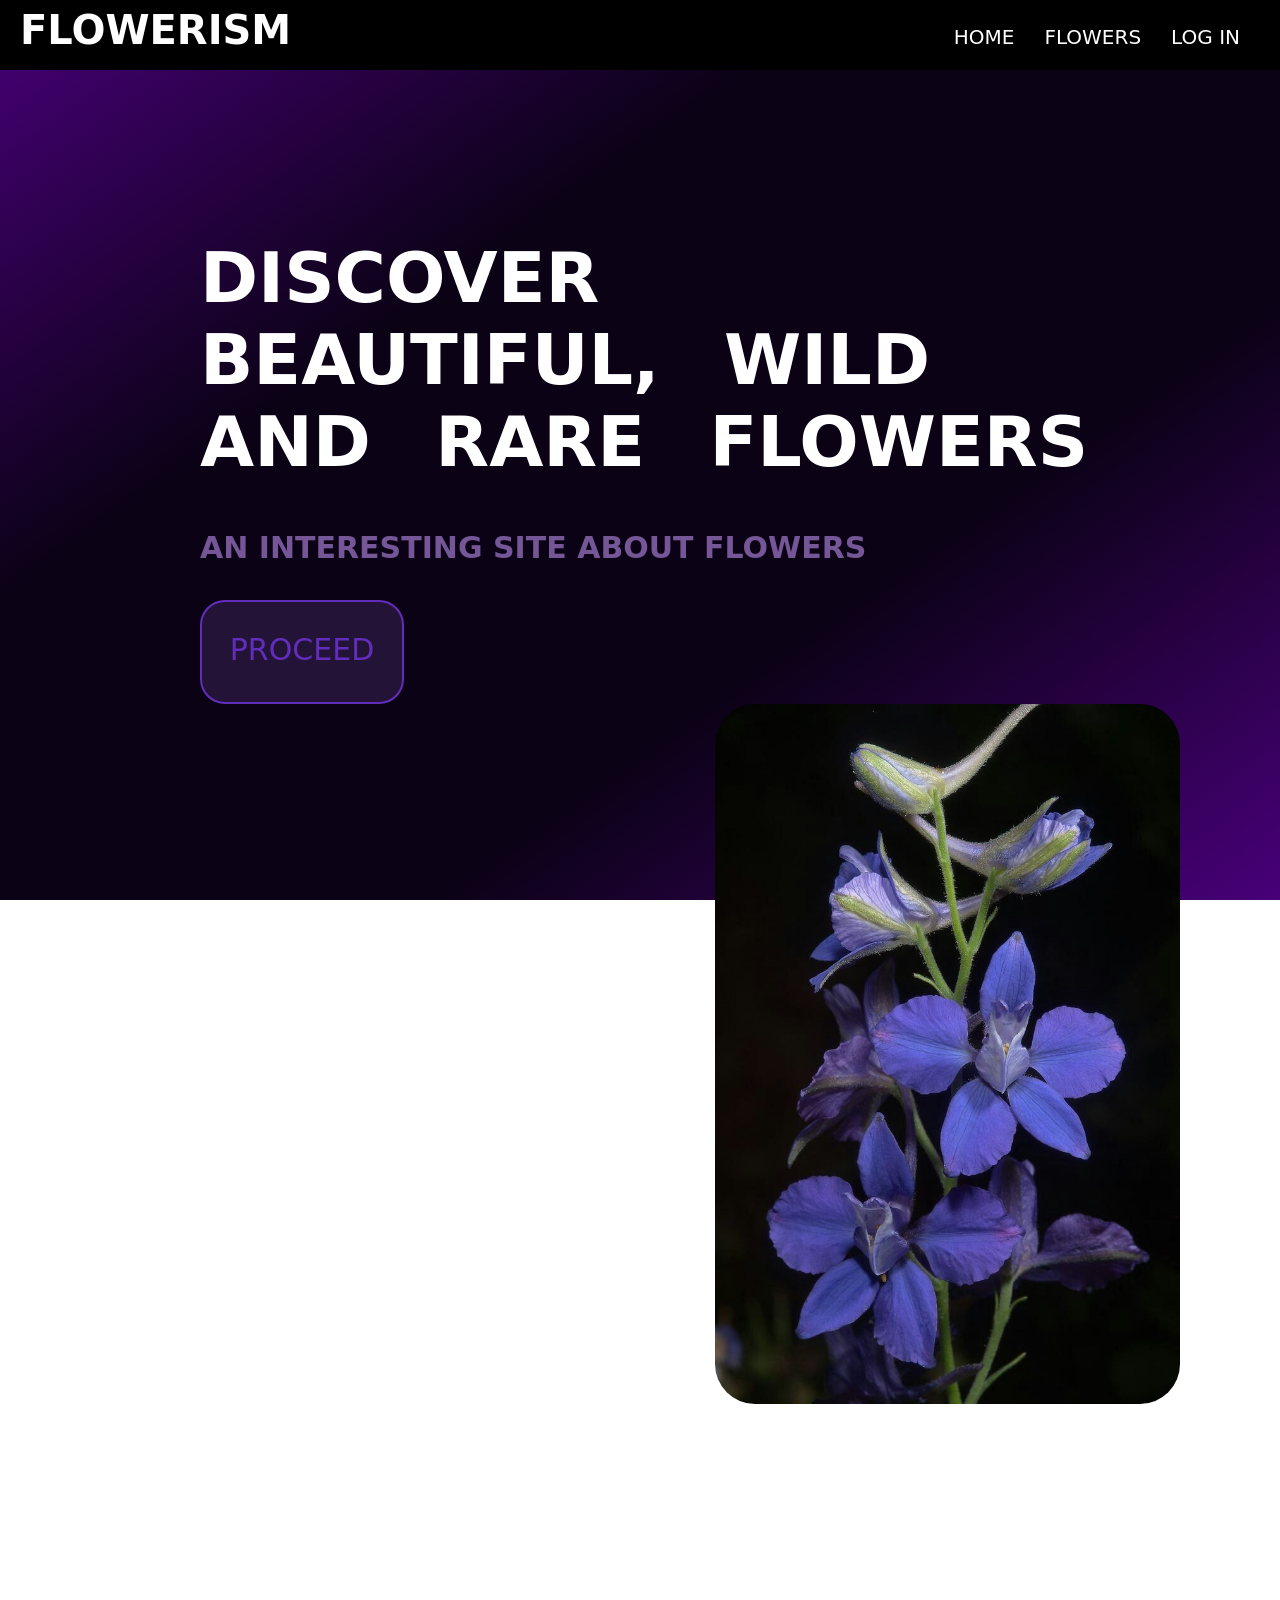
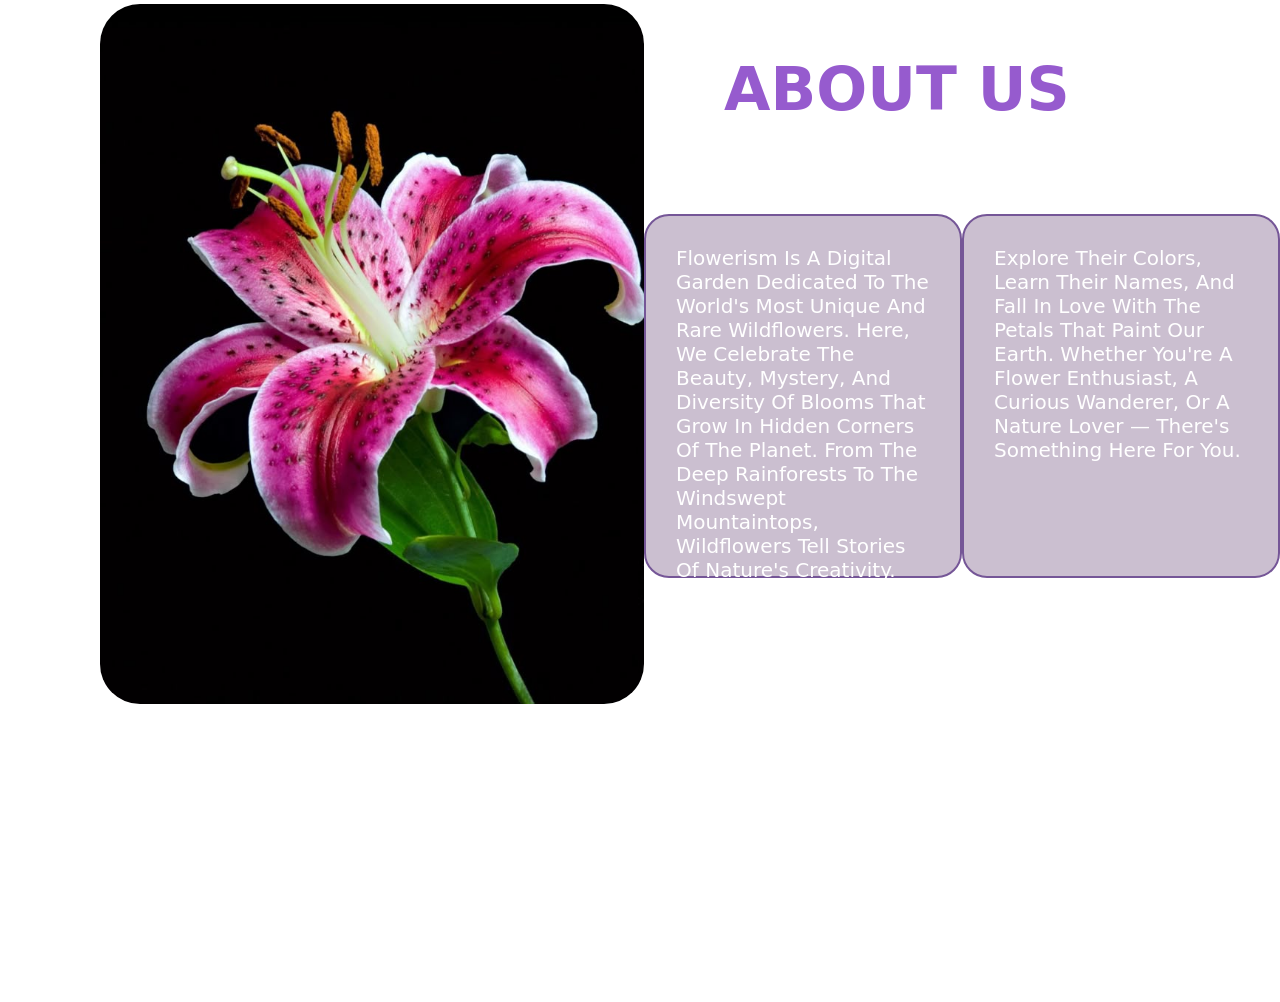
<file: Index.html>
<!DOCTYPE html>
<html lang="en">
<head>
    <meta charset="UTF-8">
    <meta name="viewport" content="width=device-width, initial-scale=1.0">
    <link rel="stylesheet" href="style.css" media="all">
    <link rel="stylesheet" href="style_home.css" media="all">
    <title>Home</title>
</head>
<body>
    <div id="header">
        <h1><a href="Index.html">Flowerism</a></h1>   
        <div id="options">
            <ul>
                <li><a href="Login.html">Log in</a></li>
                <li><a href="Flowers.html">Flowers</a></li>
                <li><a href="Index.html">Home</a></li>
            </ul>
        </div>
    </div>
    <div id="first">
        <div id="lsd">
            <h1>Discover beautiful, wild and rare flowers</h1>
            <h2>An interesting site about flowers</h2>
            <li><a href="Flowers.html">Proceed</a></li>
        </div> 
        <img src="imgf/img2.jpg">
    </div>
<div id="main">
    <div id="pic">
        <img src="imgf/img1.jpg">
    </div>
    <div id="info">
        <div id="head">
            <h1>ABOUT US</h1>
        </div>
        <div id="text"> 
            <p>
                Flowerism is a digital garden dedicated to the world's most unique and rare wildflowers.
             Here, we celebrate the beauty, mystery, and diversity of blooms that grow in hidden corners of the planet.
             From the deep rainforests to the windswept mountaintops, wildflowers tell stories of nature's creativity.</p>
                
        
            <p>
             Explore their colors, learn their names, and fall in love with the petals that paint our Earth.
             Whether you're a flower enthusiast, a curious wanderer, or a nature lover — there's something here for you.</p>
        </div>
    </div>
</div>
<div id="footer">
    <div id="me">Made by Tseku</div>
    <div id="copyright">©2025 Copyright Flowerism All rights reserved</div>
</div>
</body>
</html>
</file>
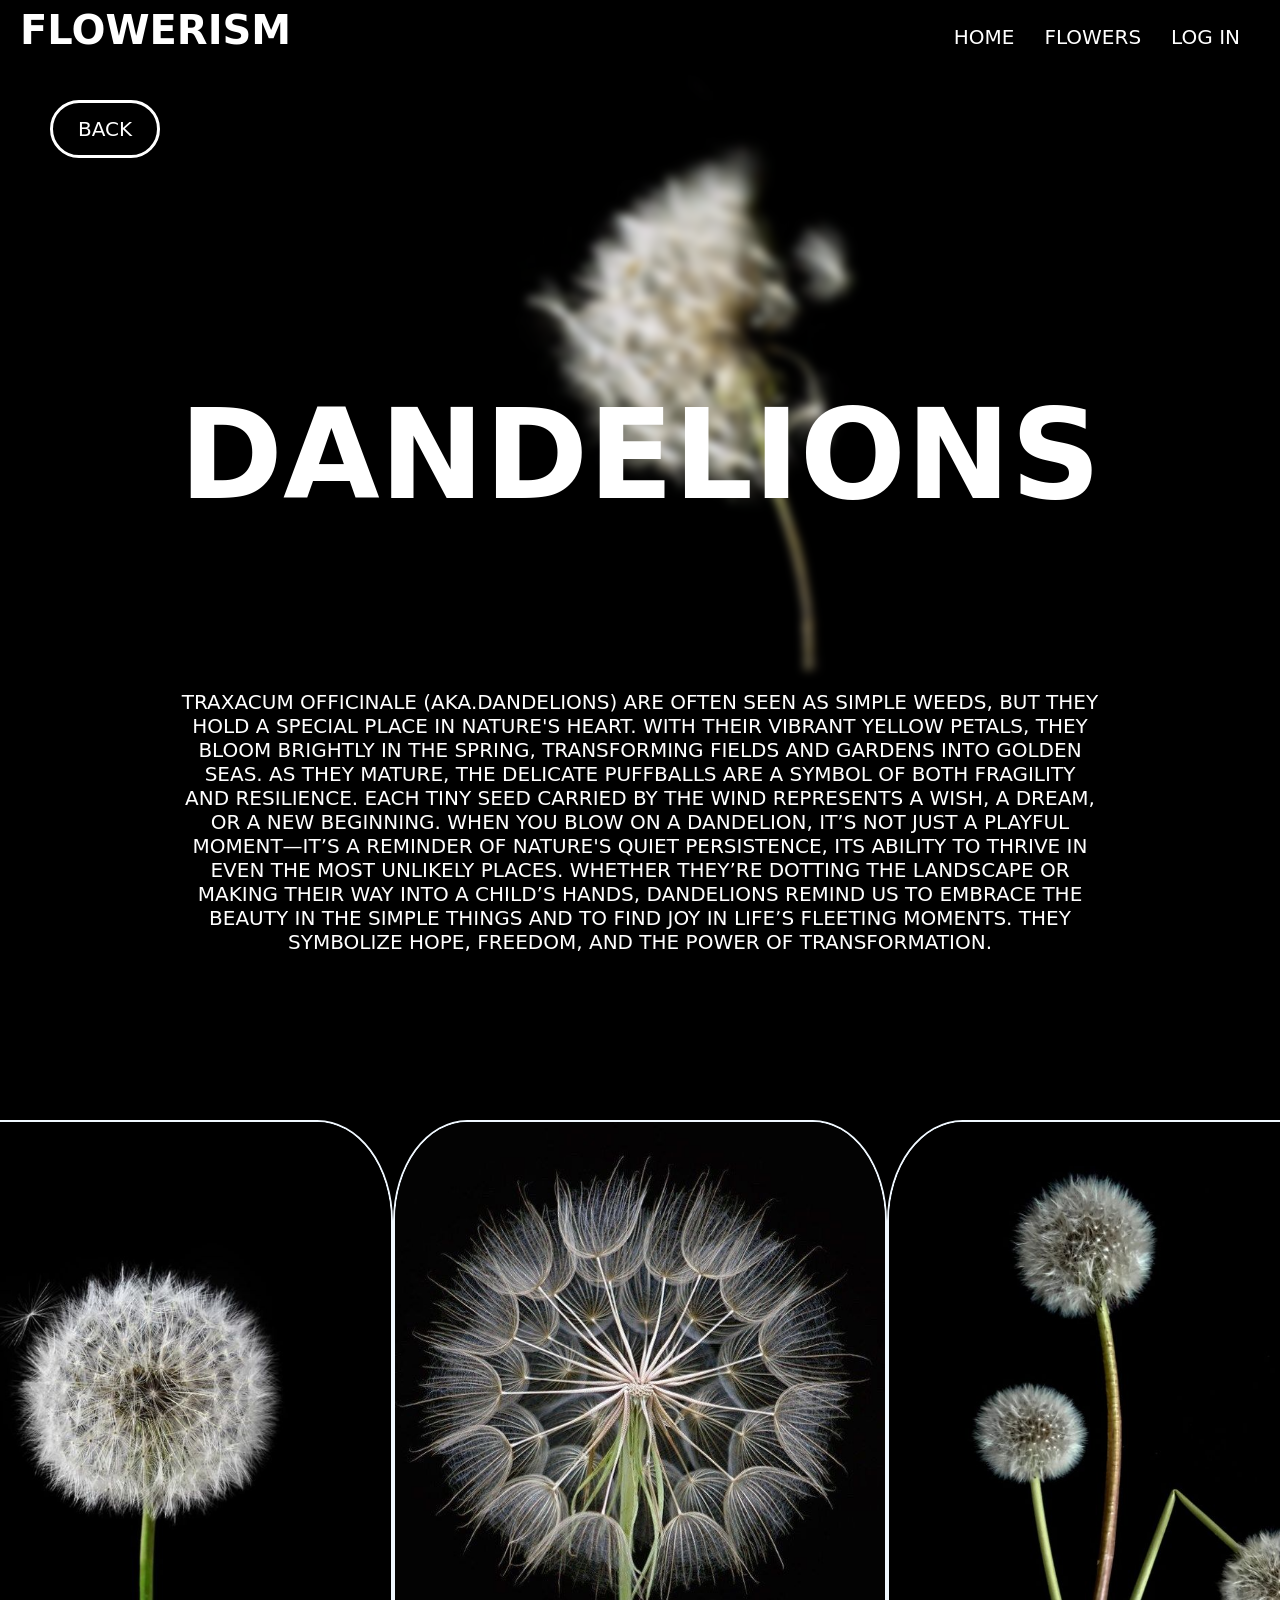
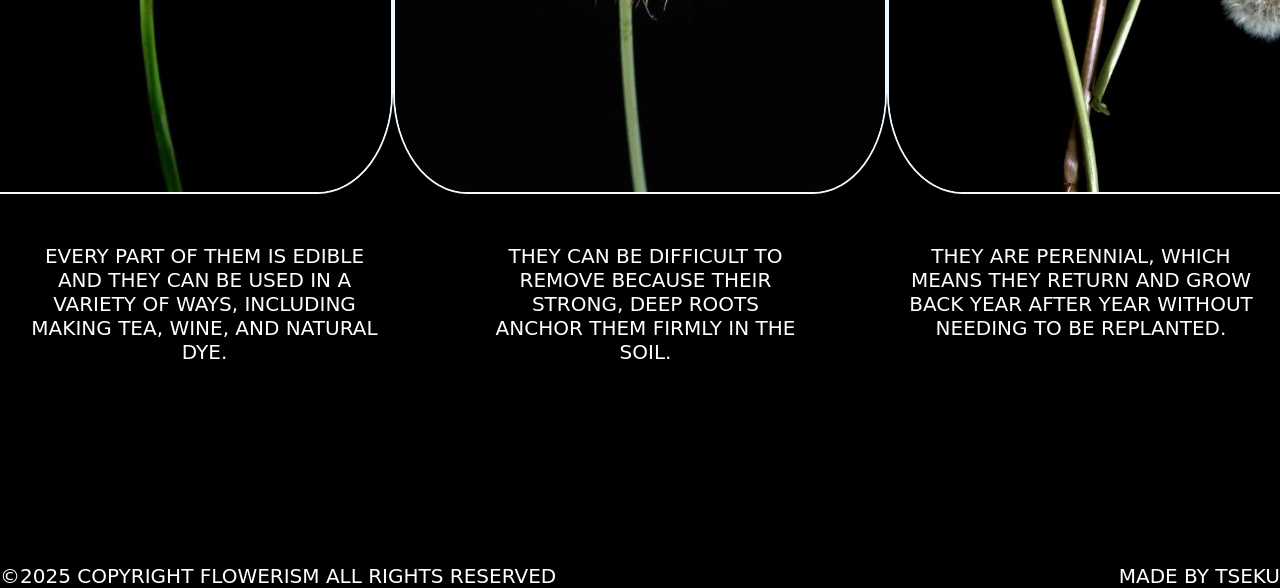
<file: Dandelion.html>
<!DOCTYPE html>
<html lang="en">
<head>
    <meta charset="UTF-8">
    <meta name="viewport" content="width=device-width, initial-scale=1.0">
    <link rel="stylesheet" href="style.css" media="all">
    <link rel="stylesheet" href="style_dandelion.css" media="all">
    <title>Flowers || Dandelion</title>
</head>
<body>
    <div id="header">
        <h1><a href="Index.html">Flowerism</a></h1>   
    <div id="options">
        <ul>
            <li><a href="Login.html">Log in</a></li>
            <li><a href="Flowers.html">Flowers</a></li>
            <li><a href="Index.html">Home</a></li>
        </ul>
    </div>
    </div>
    <div id="top">
        <a href="Flowers.html">Back</a>
        <img src="imgf/D1.gif" class="blurred-image">
        <h1>Dandelions</h1>
        <p>Traxacum officinale (aka.Dandelions) are often seen as simple weeds, but they hold a special place in nature's heart. With their vibrant yellow petals, they bloom brightly in the spring, transforming fields and gardens into golden seas. As they mature, the delicate puffballs are a symbol of both fragility and resilience.
            
            Each tiny seed carried by the wind represents a wish, a dream, or a new beginning. When you blow on a dandelion, it’s not just a playful moment—it’s a reminder of nature's quiet persistence, its ability to thrive in even the most unlikely places.
            
            Whether they’re dotting the landscape or making their way into a child’s hands, dandelions remind us to embrace the beauty in the simple things and to find joy in life’s fleeting moments. They symbolize hope, freedom, and the power of transformation.</p>
        </div>
    <div id="bottom">
        <img src="imgf/Dandelion.jpg">
        <img src="imgf/D2.jpg">
        <img src="imgf/D3.jpg">
    </div>
    <div id="facts">
        <ul>
            <li>Every part of them is edible and they can be used in a variety of ways, including making tea, wine, and natural dye.</li>
            <li>They can be difficult to remove because their strong, deep roots anchor them firmly in the soil.</li>
            <li>They are perennial, which means they return and grow back year after year without needing to be replanted.</li>
        </ul>
    </div>
    <div id="footer">
        <div id="me">Made by Tseku</div>
        <div id="copyright">©2025 Copyright Flowerism All rights reserved</div>
    </div>

</body>
</html>
</file>
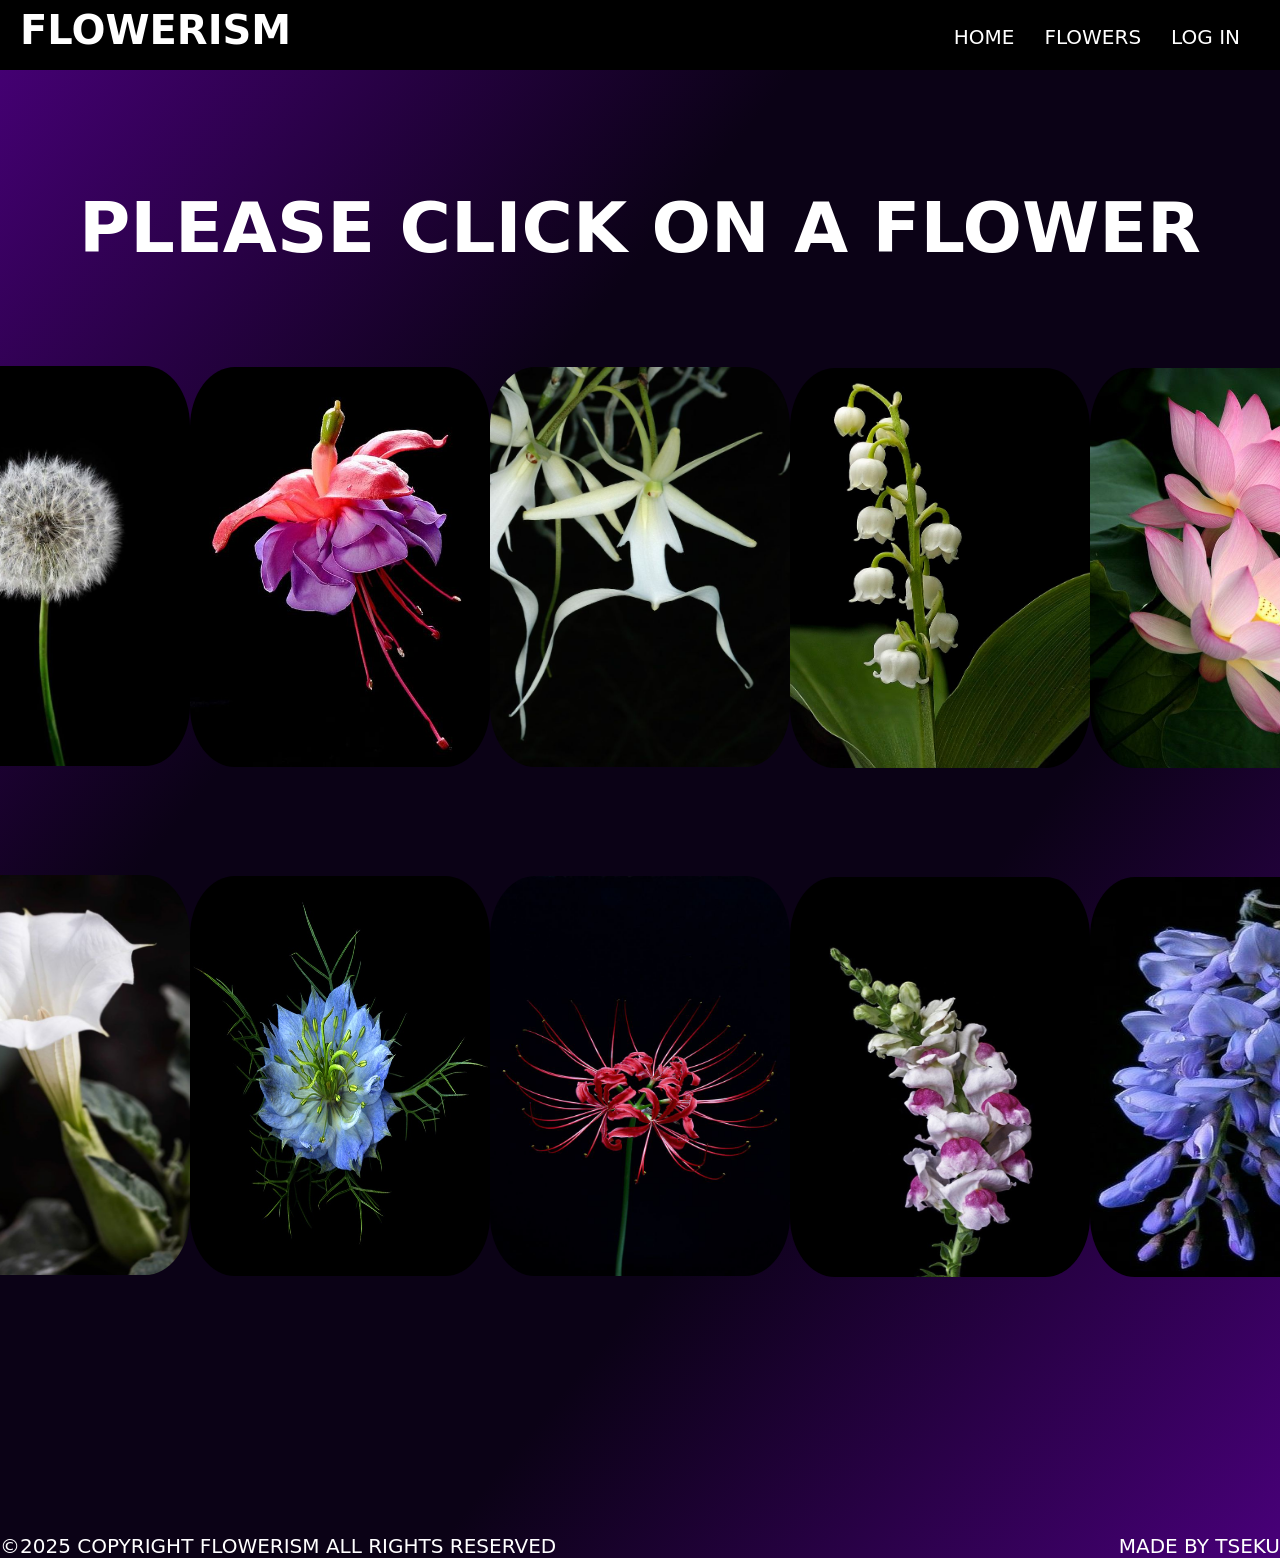
<file: Flowers.html>
<!DOCTYPE html>
<html lang="en">
<head>
    <meta charset="UTF-8">
    <meta name="viewport" content="width=device-width, initial-scale=1.0">
    <link rel="stylesheet" href="style.css" media="all">
    <link rel="stylesheet" href="style_flowers.css" media="all">
    <title>Flowers</title>
</head>
<body>
    <div id="header">
        <h1><a href="Index.html">Flowerism</a></h1>     
    <div id="options">
        <ul>
            <li><a href="Login.html">Log in</a></li>
            <li><a href="Flowers.html">Flowers</a></li>
            <li><a href="Index.html">Home</a></li>

        </ul>
    </div>
    </div>

    <div id="introduction">
        <h1>Please click on a flower</h1>

    </div>

        <div id="i1">
            <h1><a href="Dandelion.html">
                <img src="imgf/Dandelion.jpg" alt="Dandelion"></a>
            </h1>
            <h2><a href="Fuchsia.html">
                <img src="imgf/Fuchsia.jpg" alt="Fuchsia"></a>
            </h2>
            <h3><a href="ghost.html">
                <img src="imgf/ghost.jpg" alt="ghost"></a>
            </h3>
            <h4><a href="Lily.html">
                <img src="imgf/Lily.jpg" alt="Lily"></a>
            </h4>
            <h5><a href="lotus.html">
                <img src="imgf/lotus.jpg" alt="lotus"></a>
            </h5>
        </div>
        <div id="i2">    
            <h1><a href="moon.html">
                <img src="imgf/moon.jpg" alt="moon"></a>
            </h1>
            <h2><a href="nigella.html">
                <img src="imgf/nigella.jpg" alt="nigella"></a>
            </h2>
            <h3><a href="Redlily.html">
                <img src="imgf/Redlily.jpg" alt="Redlily"></a>
            </h3>
            <h4><a href="snapdragon.html">
                <img src="imgf/snapdragon.jpg" alt="snapdragon"></a>
            </h4>
            <h5><a href="wisteria.html">
                <img src="imgf/wisteria.jpg" alt="wisteria"></a>
            </h5>
        </div >

    <div id="footer">
        <div id="me">Made by Tseku</div>
        <div id="copyright">©2025 Copyright Flowerism All rights reserved</div>
    </div>
</body>
</html>
</file>
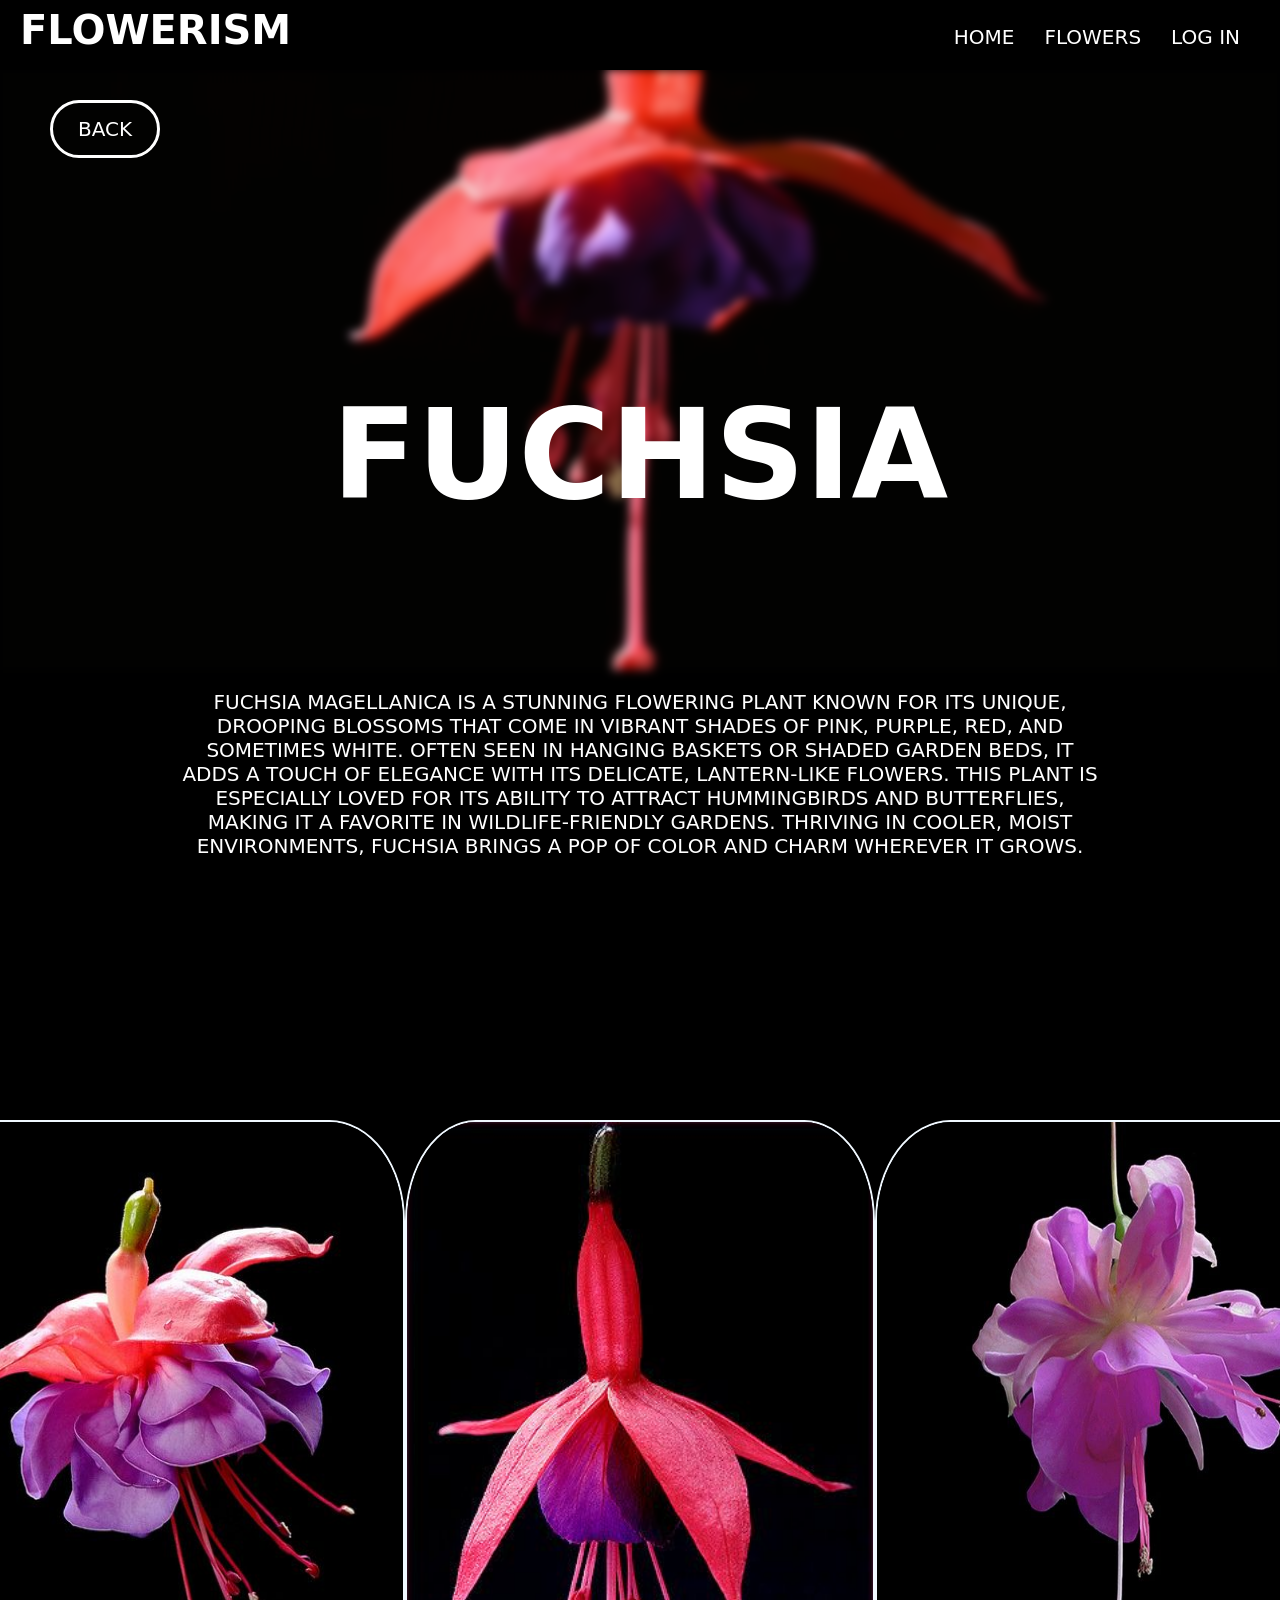
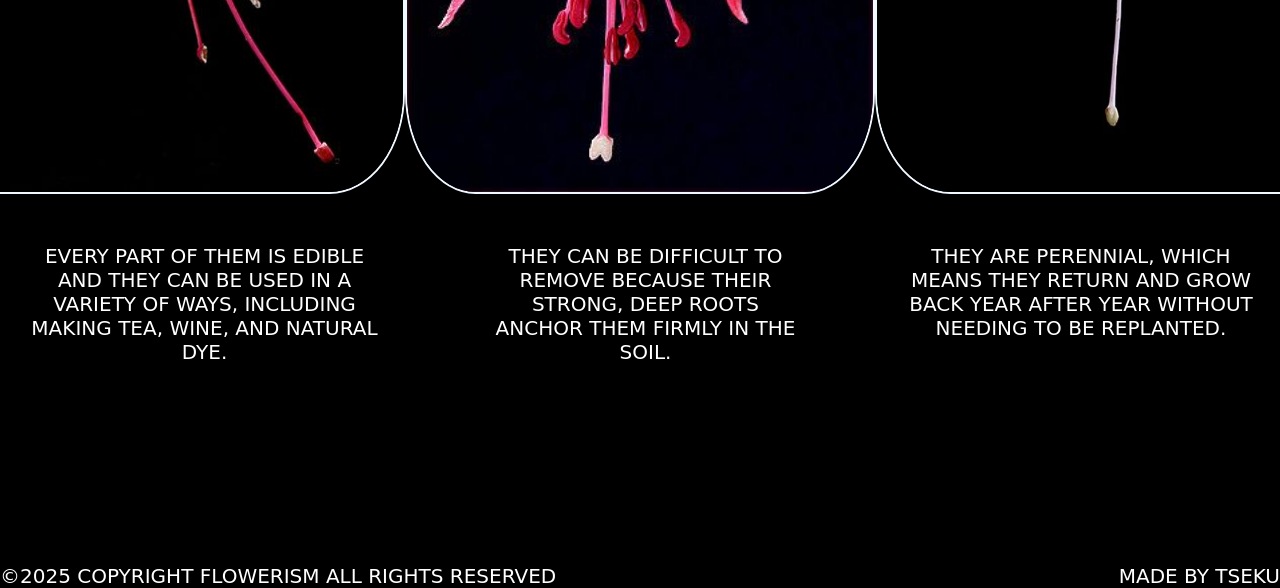
<file: Fuchsia.html>
<!DOCTYPE html>
<html lang="en">
<head>
    <meta charset="UTF-8">
    <meta name="viewport" content="width=device-width, initial-scale=1.0">
    <link rel="stylesheet" href="style.css" media="all">
    <link rel="stylesheet" href="style_dandelion.css" media="all">
    <title>Flowers || Fuchsia</title>
</head>
<body>
    <div id="header">
        <h1><a href="Index.html">Flowerism</a></h1>     
    <div id="options">
        <ul>
            <li><a href="Login.html">Log in</a></li>
            <li><a href="Flowers.html">Flowers</a></li>
            <li><a href="Index.html">Home</a></li>
        </ul>
    </div>
    </div>
    <div id="top">
        <a href="Flowers.html">Back</a>
        <img src="imgf/F1.gif" class="blurred-image">
            <h1>Fuchsia</h1>
            <p>Fuchsia Magellanica is a stunning flowering plant known for its unique, drooping blossoms that come in vibrant shades of pink, purple, red, and sometimes white. Often seen in hanging baskets or shaded garden beds, it adds a touch of elegance with its delicate, lantern-like flowers. This plant is especially loved for its ability to attract hummingbirds and butterflies, making it a favorite in wildlife-friendly gardens. Thriving in cooler, moist environments, fuchsia brings a pop of color and charm wherever it grows.</p>
    </div>
    <div id="bottom">
        <img src="imgf/Fuchsia.jpg">
        <img src="imgf/F2.jpg">
        <img src="imgf/F3.jpg">
    </div>
    <div id="facts">
        <ul>
            <li>Every part of them is edible and they can be used in a variety of ways, including making tea, wine, and natural dye.</li>
            <li>They can be difficult to remove because their strong, deep roots anchor them firmly in the soil.</li>
            <li>They are perennial, which means they return and grow back year after year without needing to be replanted.</li>
        </ul>
    </div>
    <div id="footer">
        <div id="me">Made by Tseku</div>
        <div id="copyright">©2025 Copyright Flowerism All rights reserved</div>
    </div>

</body>
</html>
</file>
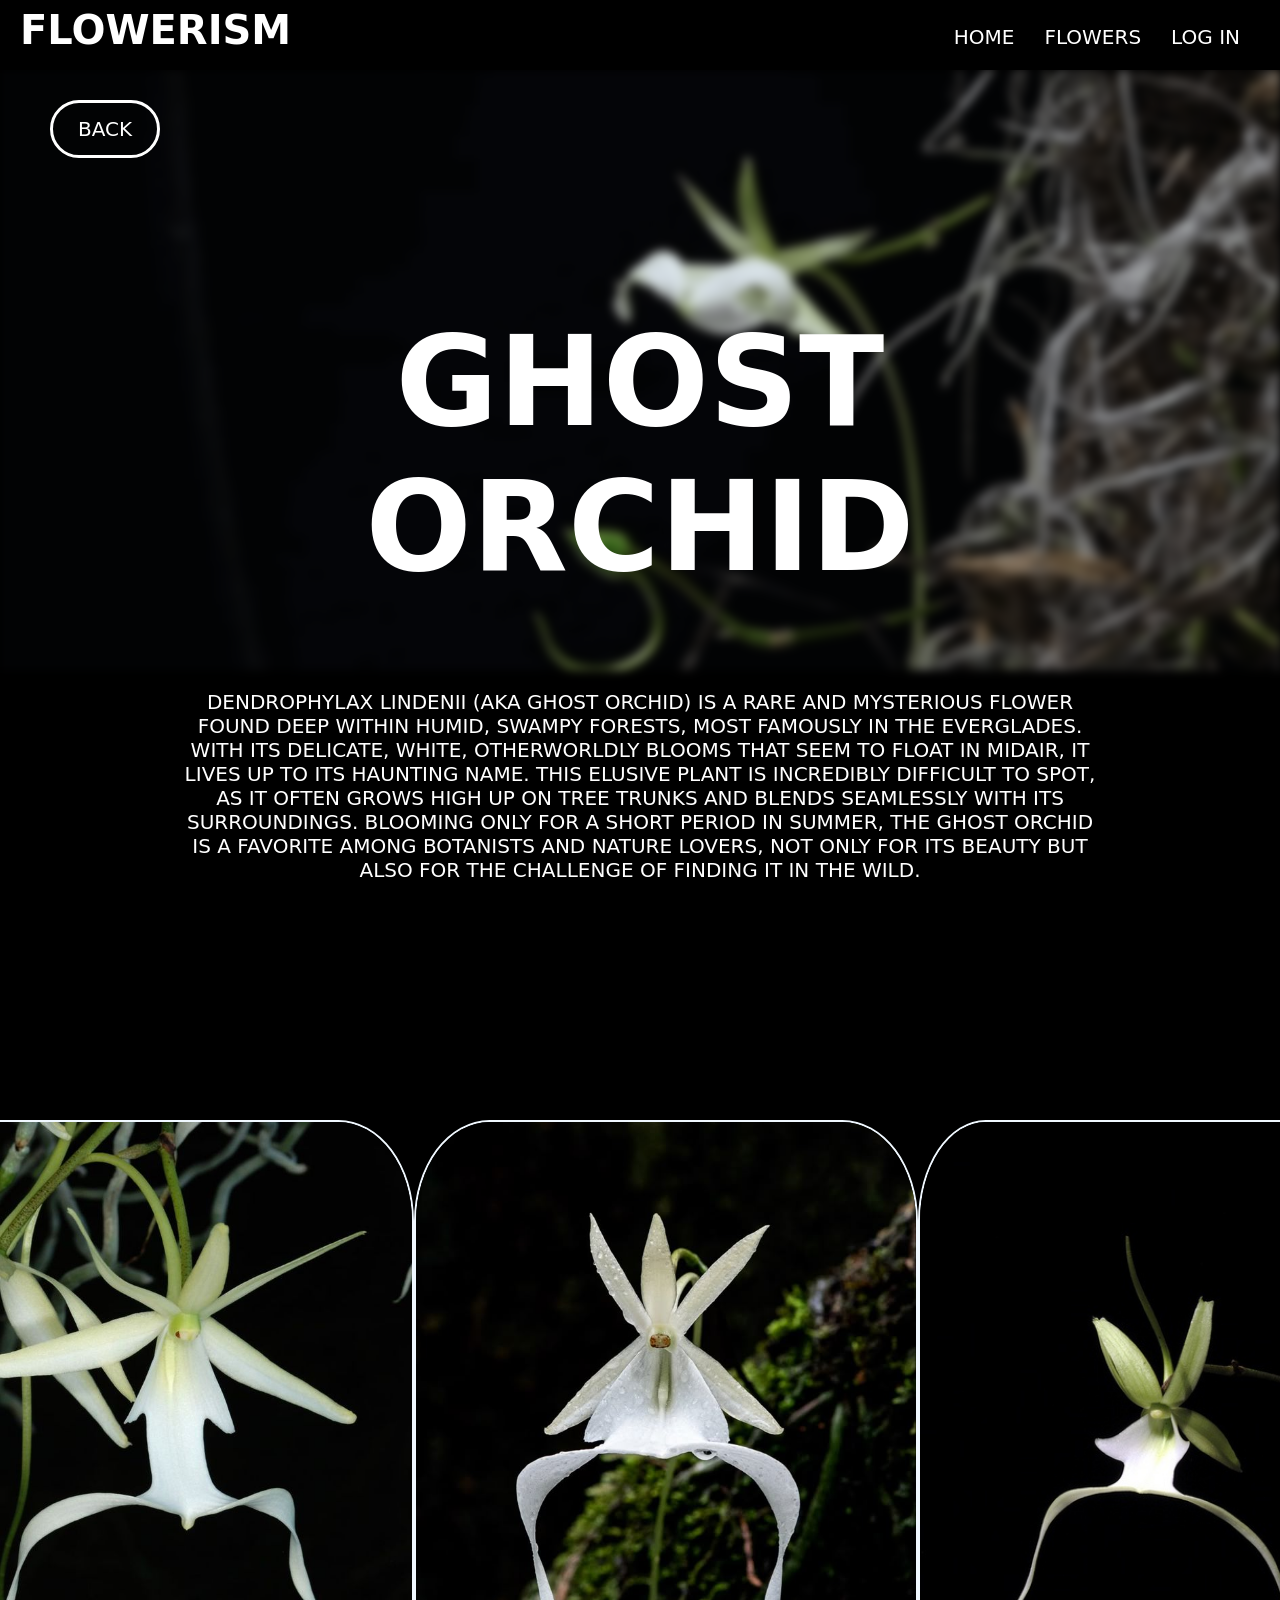
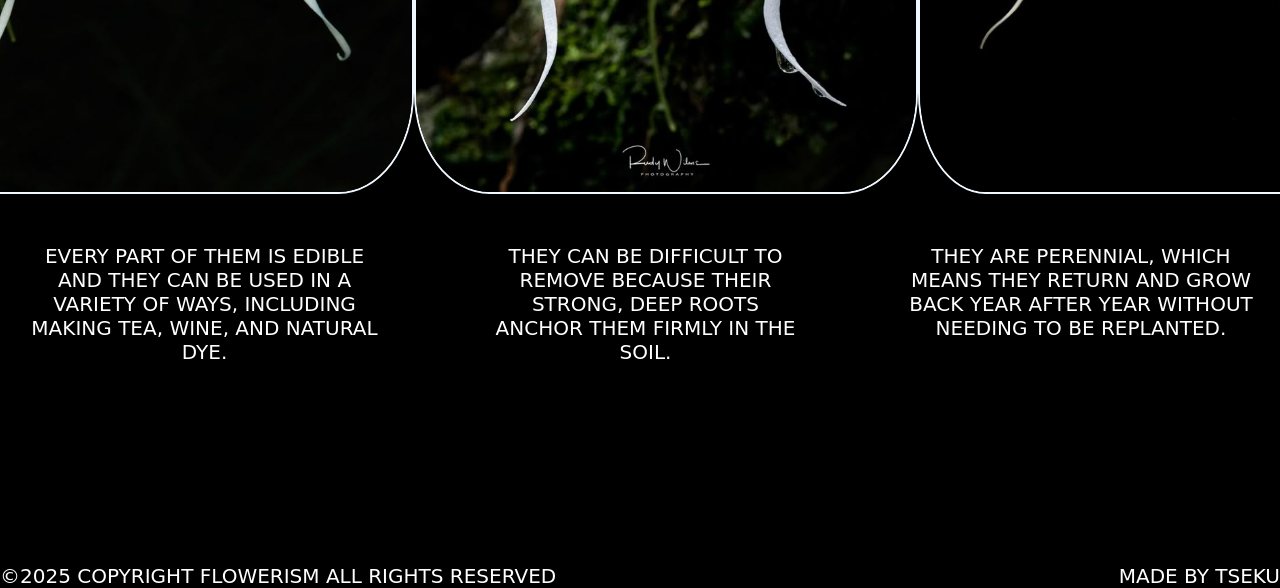
<file: ghost.html>
<!DOCTYPE html>
<html lang="en">
<head>
    <meta charset="UTF-8">
    <meta name="viewport" content="width=device-width, initial-scale=1.0">
    <link rel="stylesheet" href="style.css" media="all">
    <link rel="stylesheet" href="style_dandelion.css" media="all">
    <title>Flowers || Ghost orchid</title>
</head>
<body>
    <div id="header">
        <h1><a href="Index.html">Flowerism</a></h1>    
    <div id="options">
        <ul>
            <li><a href="Login.html">Log in</a></li>
            <li><a href="Flowers.html">Flowers</a></li>
            <li><a href="Index.html">Home</a></li>
        </ul>
    </div>
    </div>
    <div id="top">
        <a href="Flowers.html">Back</a>
        <img src="imgf/G1.gif" class="blurred-image">
            <h1>Ghost orchid</h1>
            <p>Dendrophylax Lindenii (aka ghost orchid) is a rare and mysterious flower found deep within humid, swampy forests, most famously in the Everglades. With its delicate, white, otherworldly blooms that seem to float in midair, it lives up to its haunting name. This elusive plant is incredibly difficult to spot, as it often grows high up on tree trunks and blends seamlessly with its surroundings. Blooming only for a short period in summer, the ghost orchid is a favorite among botanists and nature lovers, not only for its beauty but also for the challenge of finding it in the wild.</p>
    </div>
    <div id="bottom">
        <img src="imgf/ghost.jpg">
        <img src="imgf/G2.jpg">
        <img src="imgf/G3.jpg">
    </div>
    <div id="facts">
        <ul>
            <li>Every part of them is edible and they can be used in a variety of ways, including making tea, wine, and natural dye.</li>
            <li>They can be difficult to remove because their strong, deep roots anchor them firmly in the soil.</li>
            <li>They are perennial, which means they return and grow back year after year without needing to be replanted.</li>
        </ul>
    </div>
    <div id="footer">
        <div id="me">Made by Tseku</div>
        <div id="copyright">©2025 Copyright Flowerism All rights reserved</div>
    </div>

</body>
</html>
</file>
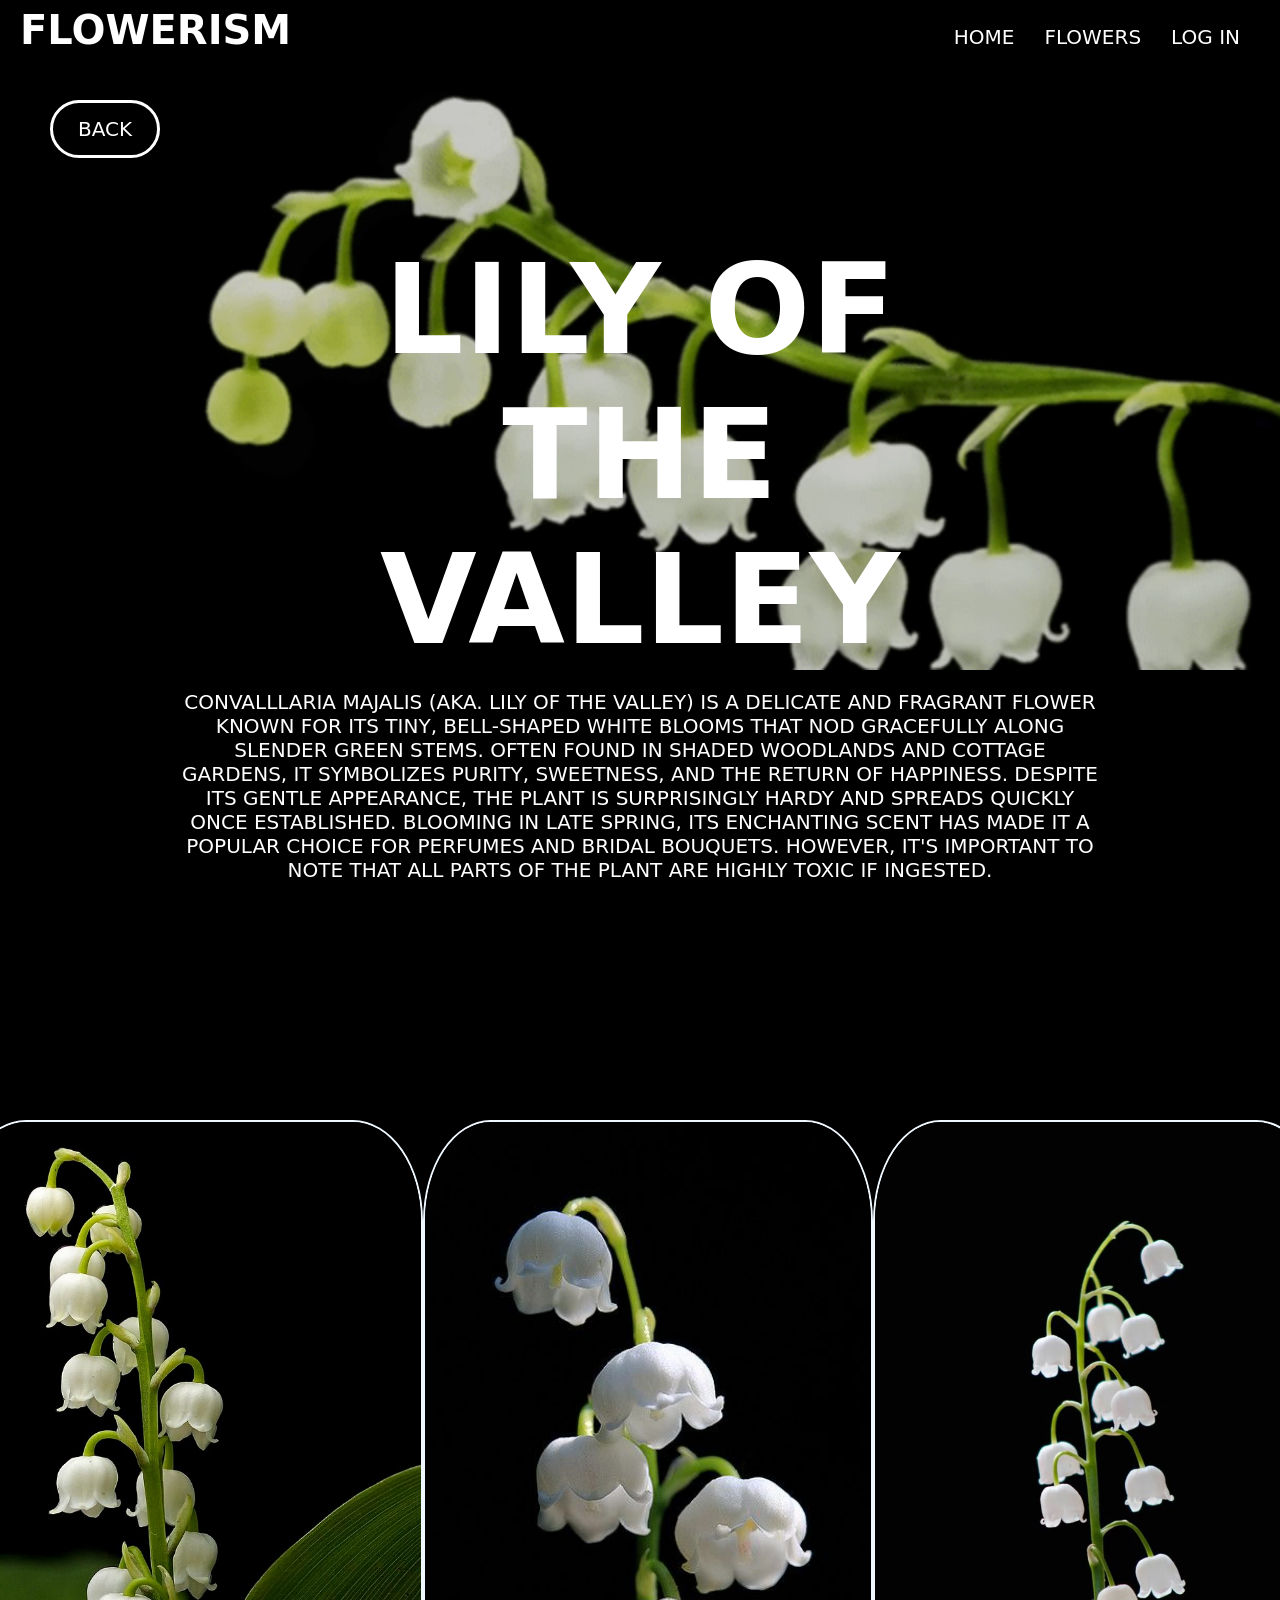
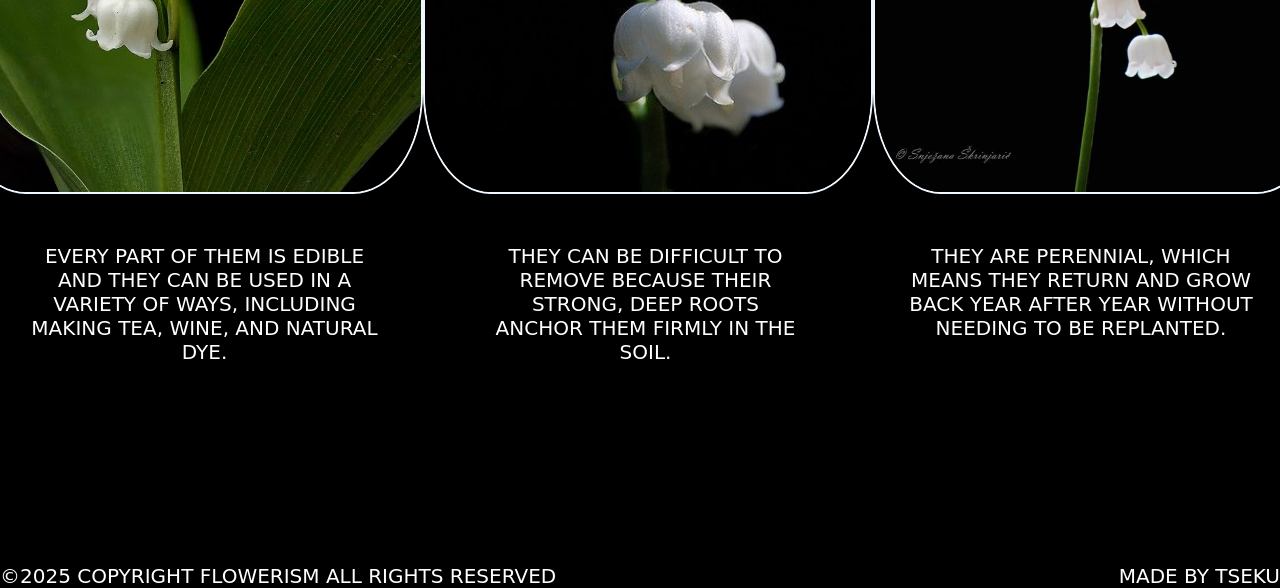
<file: Lily.html>
<!DOCTYPE html>
<html lang="en">
<head>
    <meta charset="UTF-8">
    <meta name="viewport" content="width=device-width, initial-scale=1.0">
    <link rel="stylesheet" href="style.css" media="all">
    <link rel="stylesheet" href="style_dandelion.css" media="all">
    <link rel="stylesheet" href="style_lily.css" media="all">
    <title>Flowers || Lily of the valley</title>
</head>
<body>
    <div id="header">
        <h1><a href="Index.html">Flowerism</a></h1>     
    <div id="options">
        <ul>
            <li><a href="Login.html">Log in</a></li>
            <li><a href="Flowers.html">Flowers</a></li>
            <li><a href="Index.html">Home</a></li>
        </ul>
    </div>
    </div>
    <div id="top">
        <a href="Flowers.html">Back</a>
        <img src="imgf/Li1.gif" class="blurred-image">
            <h1>Lily of the valley</h1>
            <p>Convalllaria majalis (aka. Lily of the valley) is a delicate and fragrant flower known for its tiny, bell-shaped white blooms that nod gracefully along slender green stems. Often found in shaded woodlands and cottage gardens, it symbolizes purity, sweetness, and the return of happiness. Despite its gentle appearance, the plant is surprisingly hardy and spreads quickly once established. Blooming in late spring, its enchanting scent has made it a popular choice for perfumes and bridal bouquets. However, it's important to note that all parts of the plant are highly toxic if ingested.</p>
    </div>
    <div id="bottom">
        <img src="imgf/Lily.jpg">
        <img src="imgf/Li2.jpg">
        <img src="imgf/Li3.jpg">
    </div>
    <div id="facts">
        <ul>
            <li>Every part of them is edible and they can be used in a variety of ways, including making tea, wine, and natural dye.</li>
            <li>They can be difficult to remove because their strong, deep roots anchor them firmly in the soil.</li>
            <li>They are perennial, which means they return and grow back year after year without needing to be replanted.</li>
        </ul>
    </div>
    <div id="footer">
        <div id="me">Made by Tseku</div>
        <div id="copyright">©2025 Copyright Flowerism All rights reserved</div>
    </div>

</body>
</html>
</file>
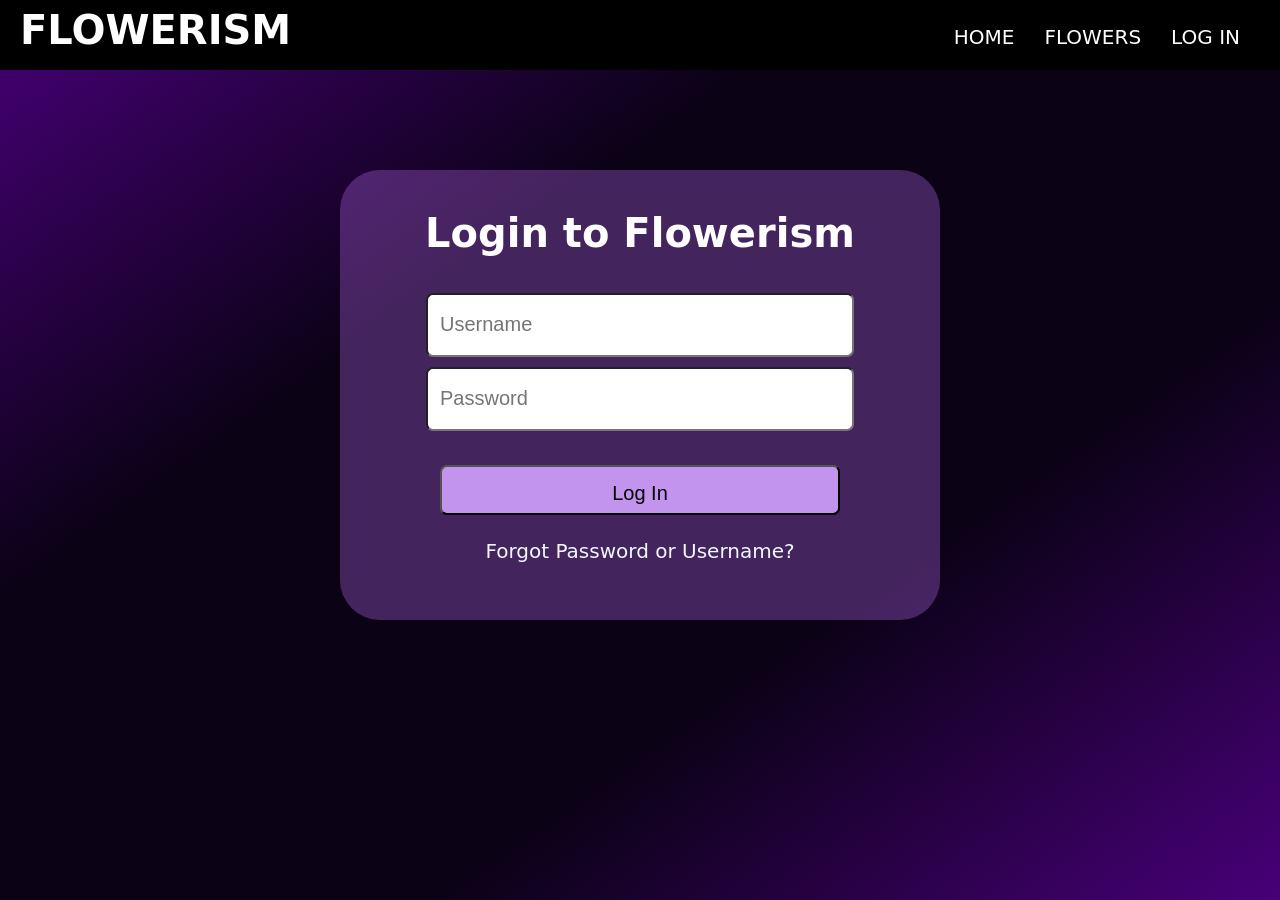
<file: Login.html>
<!DOCTYPE html>
<html lang="en">
<head>
    <meta charset="UTF-8">
    <meta name="viewport" content="width=device-width, initial-scale=1.0">
    <link rel="stylesheet" href="style.css" media="all">
    <link rel="stylesheet" href="Style_login.css" media="all">
    <title>Home</title>
</head>
<body>
    <div id="header">
        <h1><a href="Index.html">Flowerism</a></h1>   
        <div id="options">
            <ul>
                <li><a href="Login.html">Log in</a></li>
                <li><a href="Flowers.html">Flowers</a></li>
                <li><a href="Index.html">Home</a></li>
            </ul>
        </div>
    </div>
<div id="main">
    <div id="content">

        <h1> Login to Flowerism</h1>
        <form action="/form.php">
            <input type="text" placeholder="Username" class="input-field"><br>
            <input type="text" placeholder="Password" class="input-field"><br><br>
            <input type="button" class="button" value="Log In"><br><br>
        </form> 
        
        <li><a href="">Forgot Password  or Username?</a></li>
        
</div>
</body>
</html>
</file>
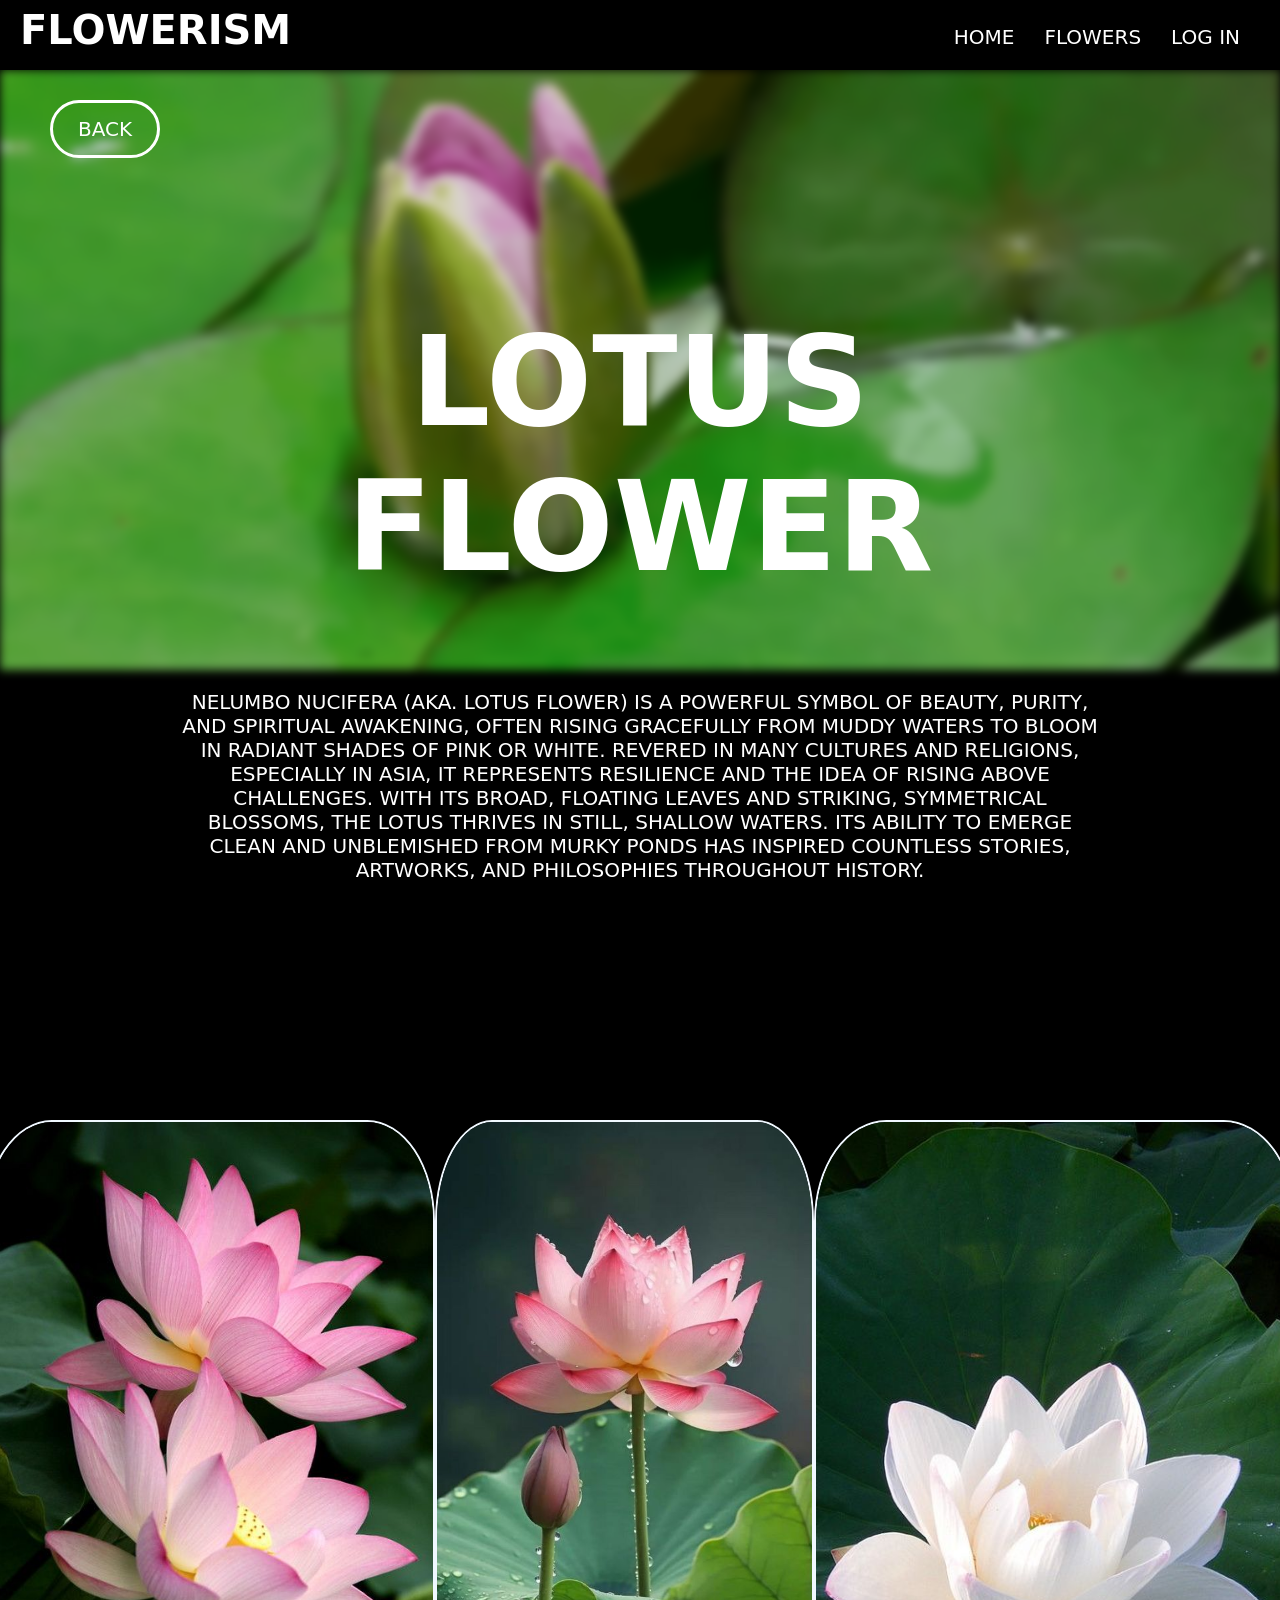
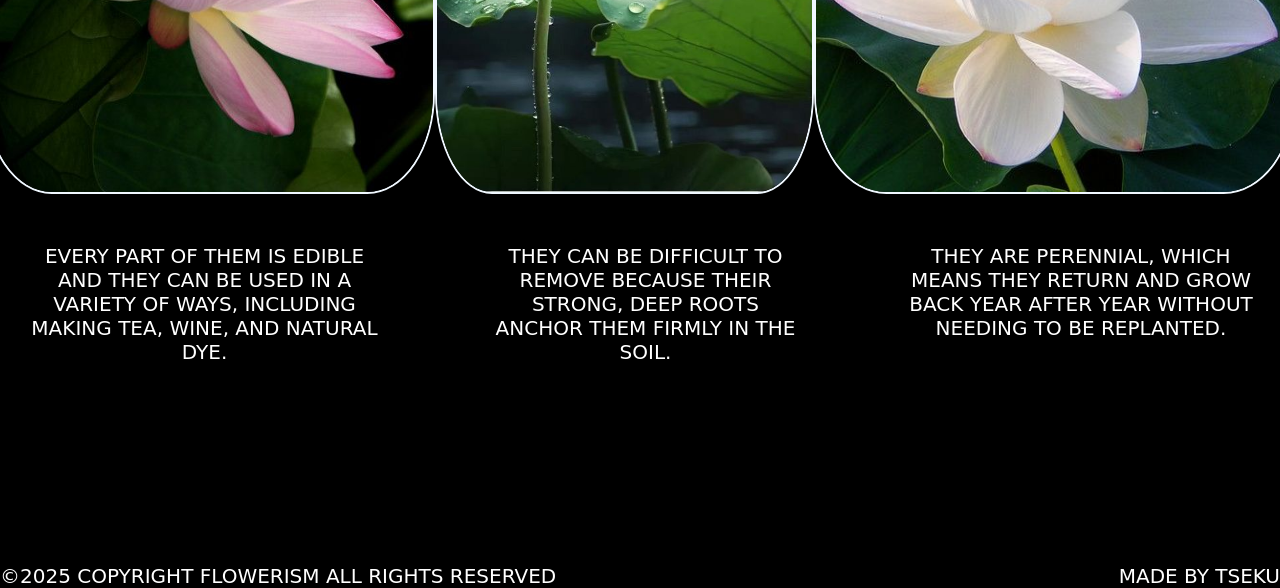
<file: lotus.html>
<!DOCTYPE html>
<html lang="en">
<head>
    <meta charset="UTF-8">
    <meta name="viewport" content="width=device-width, initial-scale=1.0">
    <link rel="stylesheet" href="style.css" media="all">
    <link rel="stylesheet" href="style_dandelion.css" media="all">
    <title>Flowers || Lotus flower</title>
</head>
<body>
    <div id="header">
        <h1><a href="Index.html">Flowerism</a></h1>     
    <div id="options">
        <ul>
            <li><a href="Login.html">Log in</a></li>
            <li><a href="Flowers.html">Flowers</a></li>
            <li><a href="Index.html">Home</a></li>
        </ul>
    </div>
    </div>
    <div id="top">
        <a href="Flowers.html">Back</a>
        <img src="imgf/Lo1.gif" class="blurred-image">
            <h1>Lotus flower</h1>
            <p>Nelumbo nucifera (aka. Lotus flower) is a powerful symbol of beauty, purity, and spiritual awakening, often rising gracefully from muddy waters to bloom in radiant shades of pink or white. Revered in many cultures and religions, especially in Asia, it represents resilience and the idea of rising above challenges. With its broad, floating leaves and striking, symmetrical blossoms, the lotus thrives in still, shallow waters. Its ability to emerge clean and unblemished from murky ponds has inspired countless stories, artworks, and philosophies throughout history.</p>
    </div>
    <div id="bottom">
        <img src="imgf/lotus.jpg">
        <img src="imgf/Lo2.jpg">
        <img src="imgf/Lo3.jpg">
    </div>
    <div id="facts">
        <ul>
            <li>Every part of them is edible and they can be used in a variety of ways, including making tea, wine, and natural dye.</li>
            <li>They can be difficult to remove because their strong, deep roots anchor them firmly in the soil.</li>
            <li>They are perennial, which means they return and grow back year after year without needing to be replanted.</li>
        </ul>
    </div>
    <div id="footer">
        <div id="me">Made by Tseku</div>
        <div id="copyright">©2025 Copyright Flowerism All rights reserved</div>
    </div>

</body>
</html>
</file>
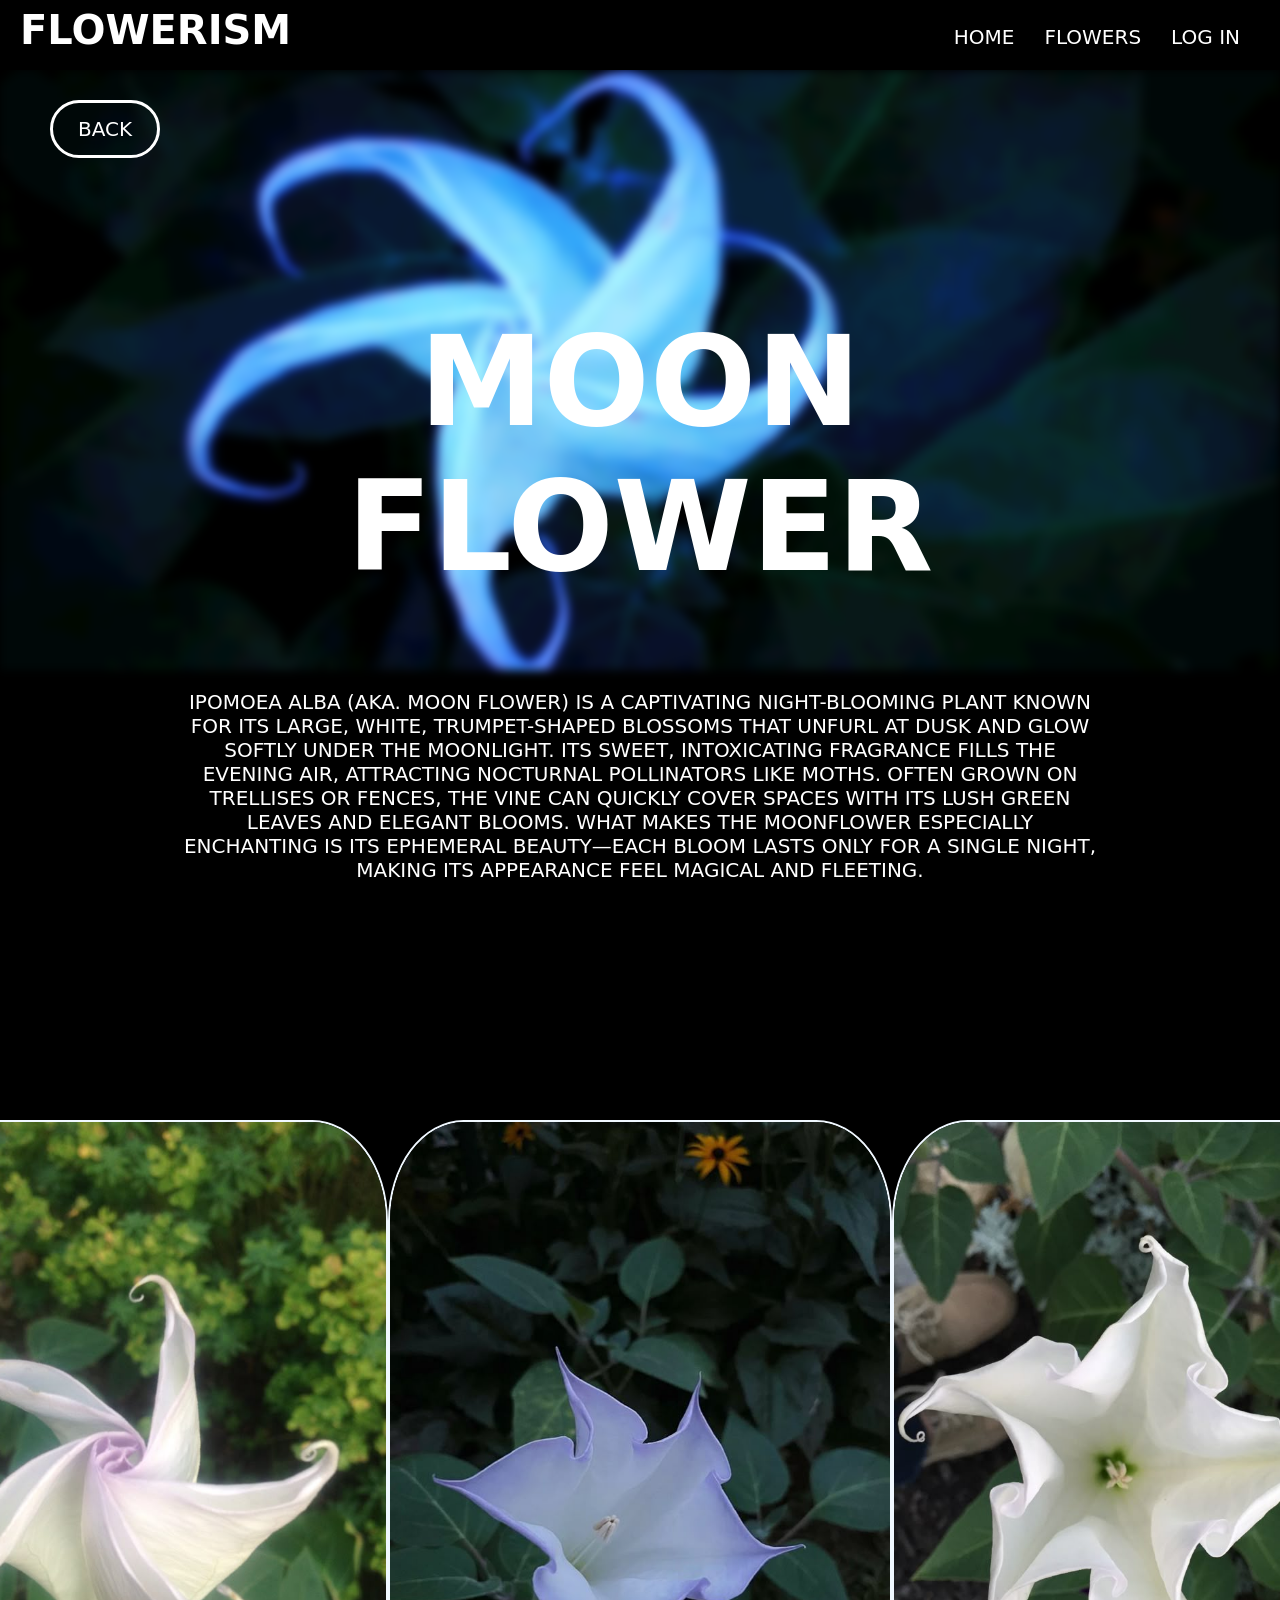
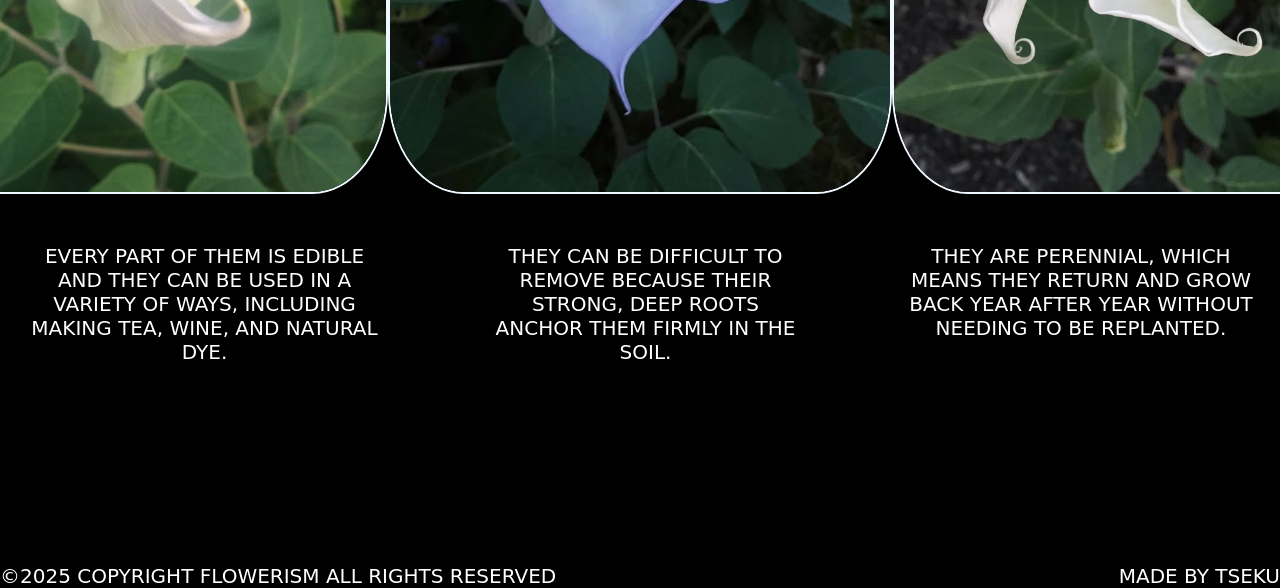
<file: moon.html>
<!DOCTYPE html>
<html lang="en">
<head>
    <meta charset="UTF-8">
    <meta name="viewport" content="width=device-width, initial-scale=1.0">
    <link rel="stylesheet" href="style.css" media="all">
    <link rel="stylesheet" href="style_dandelion.css" media="all">
    <title>Flowers || Moon flower</title>
</head>
<body>
    <div id="header">
        <h1><a href="Index.html">Flowerism</a></h1>      
    <div id="options">
        <ul>
            <li><a href="Login.html">Log in</a></li>
            <li><a href="Flowers.html">Flowers</a></li>
            <li><a href="Index.html">Home</a></li>
        </ul>
    </div>
    </div>
    <div id="top">
        <a href="Flowers.html">Back</a>
        <img src="imgf/M1.gif" class="blurred-image">
            <h1>Moon flower</h1>
            <p>Ipomoea alba (aka. Moon flower)  is a captivating night-blooming plant known for its large, white, trumpet-shaped blossoms that unfurl at dusk and glow softly under the moonlight. Its sweet, intoxicating fragrance fills the evening air, attracting nocturnal pollinators like moths. Often grown on trellises or fences, the vine can quickly cover spaces with its lush green leaves and elegant blooms. What makes the moonflower especially enchanting is its ephemeral beauty—each bloom lasts only for a single night, making its appearance feel magical and fleeting.</p>
    </div>
    <div id="bottom">
        <img src="imgf/M3.jpg">
        <img src="imgf/M1.jpg">
        <img src="imgf/M2.jpg">
    </div>
    <div id="facts">
        <ul>
            <li>Every part of them is edible and they can be used in a variety of ways, including making tea, wine, and natural dye.</li>
            <li>They can be difficult to remove because their strong, deep roots anchor them firmly in the soil.</li>
            <li>They are perennial, which means they return and grow back year after year without needing to be replanted.</li>
        </ul>
    </div>
    <div id="footer">
        <div id="me">Made by Tseku</div>
        <div id="copyright">©2025 Copyright Flowerism All rights reserved</div>
    </div>

</body>
</html>
</file>
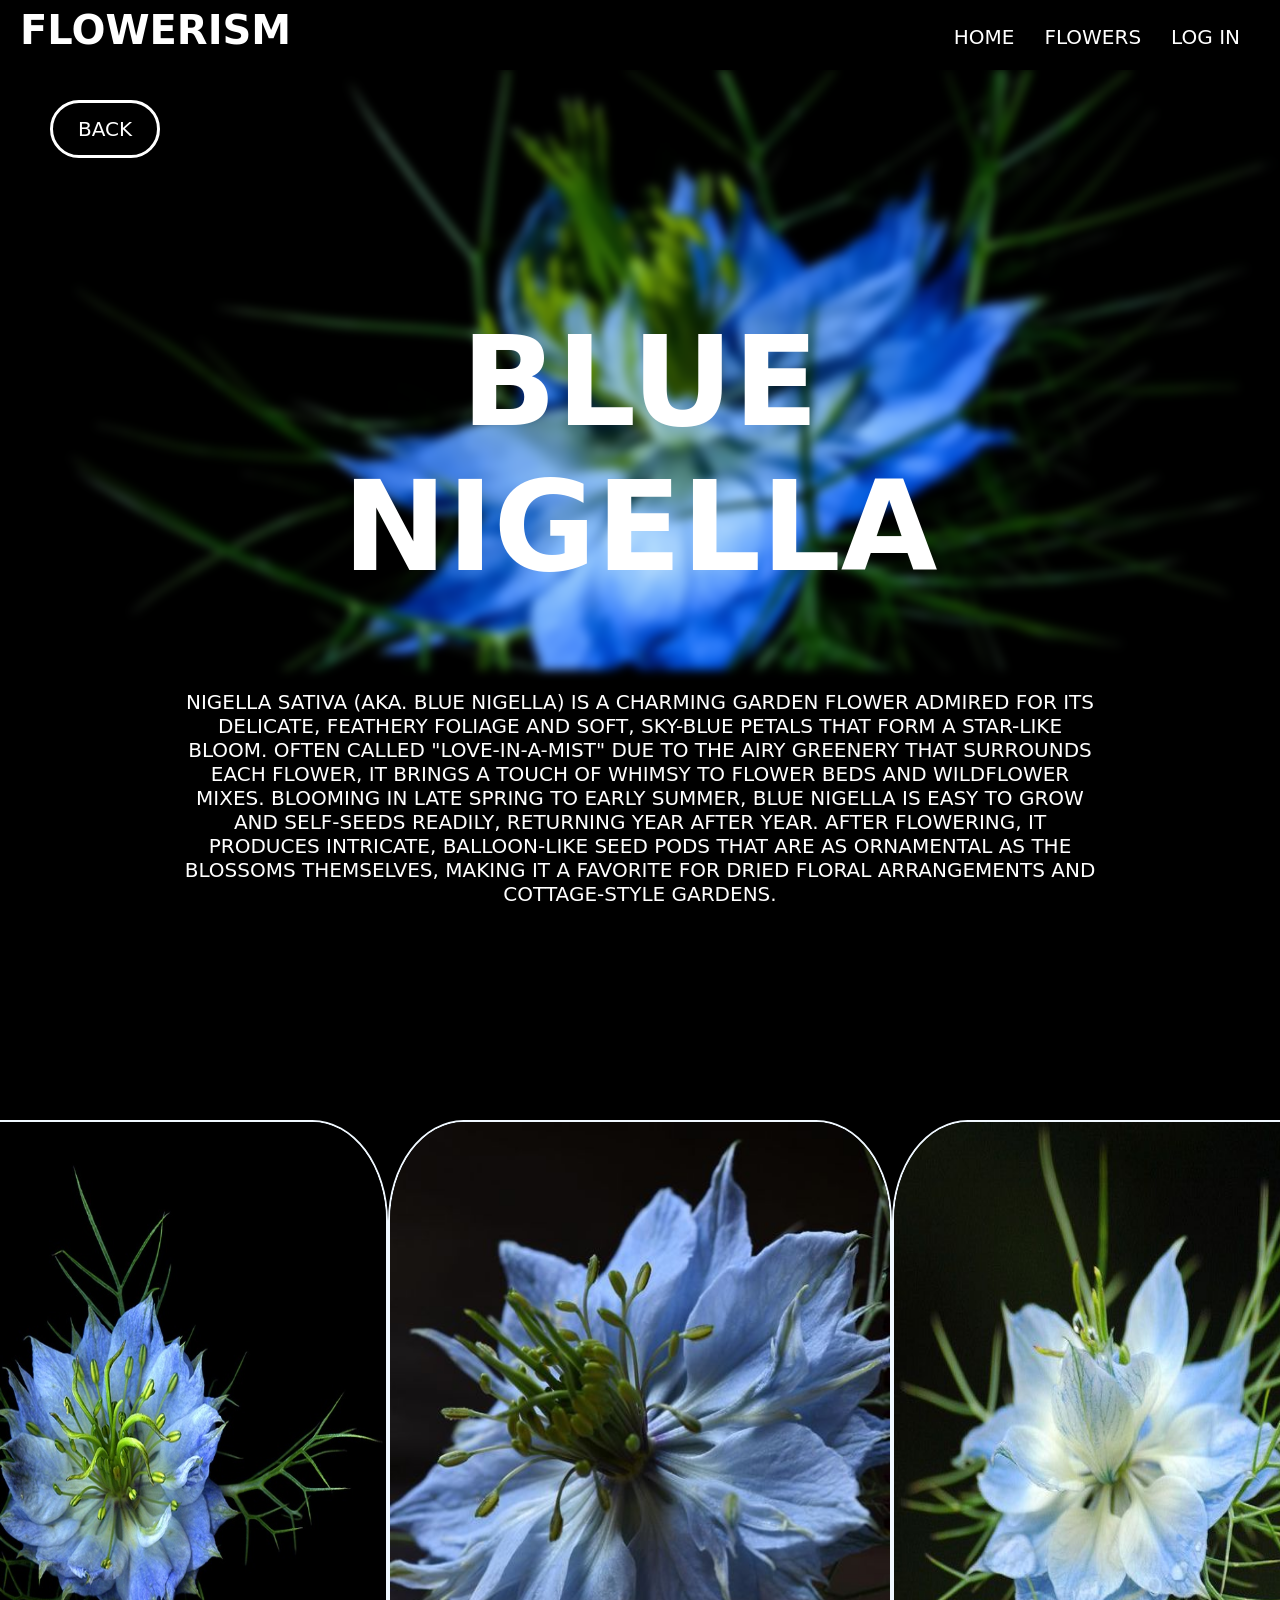
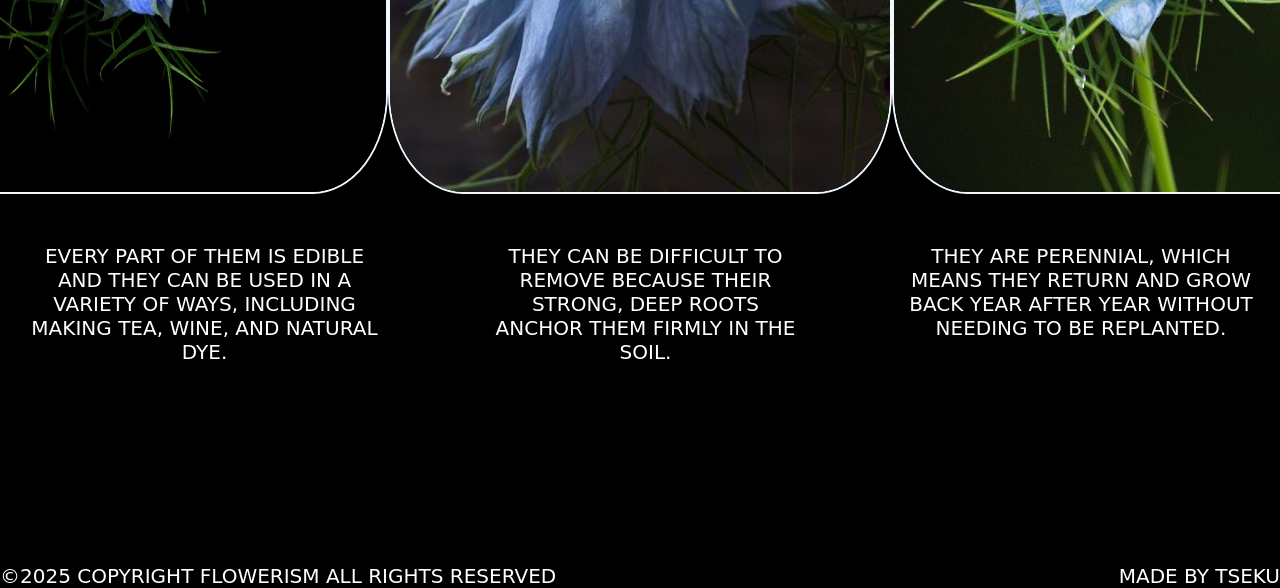
<file: nigella.html>
<!DOCTYPE html>
<html lang="en">
<head>
    <meta charset="UTF-8">
    <meta name="viewport" content="width=device-width, initial-scale=1.0">
    <link rel="stylesheet" href="style.css" media="all">
    <link rel="stylesheet" href="style_dandelion.css" media="all">
    <title>Flowers || Blue Nigella</title>
</head>
<body>
    <div id="header">
        <h1><a href="Index.html">Flowerism</a></h1>     
    <div id="options">
        <ul>
            <li><a href="Login.html">Log in</a></li>
            <li><a href="Flowers.html">Flowers</a></li>
            <li><a href="Index.html">Home</a></li>
        </ul>
    </div>
    </div>
    <div id="top">
        <a href="Flowers.html">Back</a>
        <img src="imgf/N1.gif" class="blurred-image">
            <h1>Blue nigella</h1>
            <p>Nigella sativa (aka. blue nigella) is a charming garden flower admired for its delicate, feathery foliage and soft, sky-blue petals that form a star-like bloom. Often called "Love-in-a-Mist" due to the airy greenery that surrounds each flower, it brings a touch of whimsy to flower beds and wildflower mixes. Blooming in late spring to early summer, blue nigella is easy to grow and self-seeds readily, returning year after year. After flowering, it produces intricate, balloon-like seed pods that are as ornamental as the blossoms themselves, making it a favorite for dried floral arrangements and cottage-style gardens.</p>
    </div>
    <div id="bottom">
        <img src="imgf/nigella.jpg">
        <img src="imgf/N2.jpg">
        <img src="imgf/N3.jpg">
    </div>
    <div id="facts">
        <ul>
            <li>Every part of them is edible and they can be used in a variety of ways, including making tea, wine, and natural dye.</li>
            <li>They can be difficult to remove because their strong, deep roots anchor them firmly in the soil.</li>
            <li>They are perennial, which means they return and grow back year after year without needing to be replanted.</li>
        </ul>
    </div>
    <div id="footer">
        <div id="me">Made by Tseku</div>
        <div id="copyright">©2025 Copyright Flowerism All rights reserved</div>
    </div>

</body>
</html>
</file>
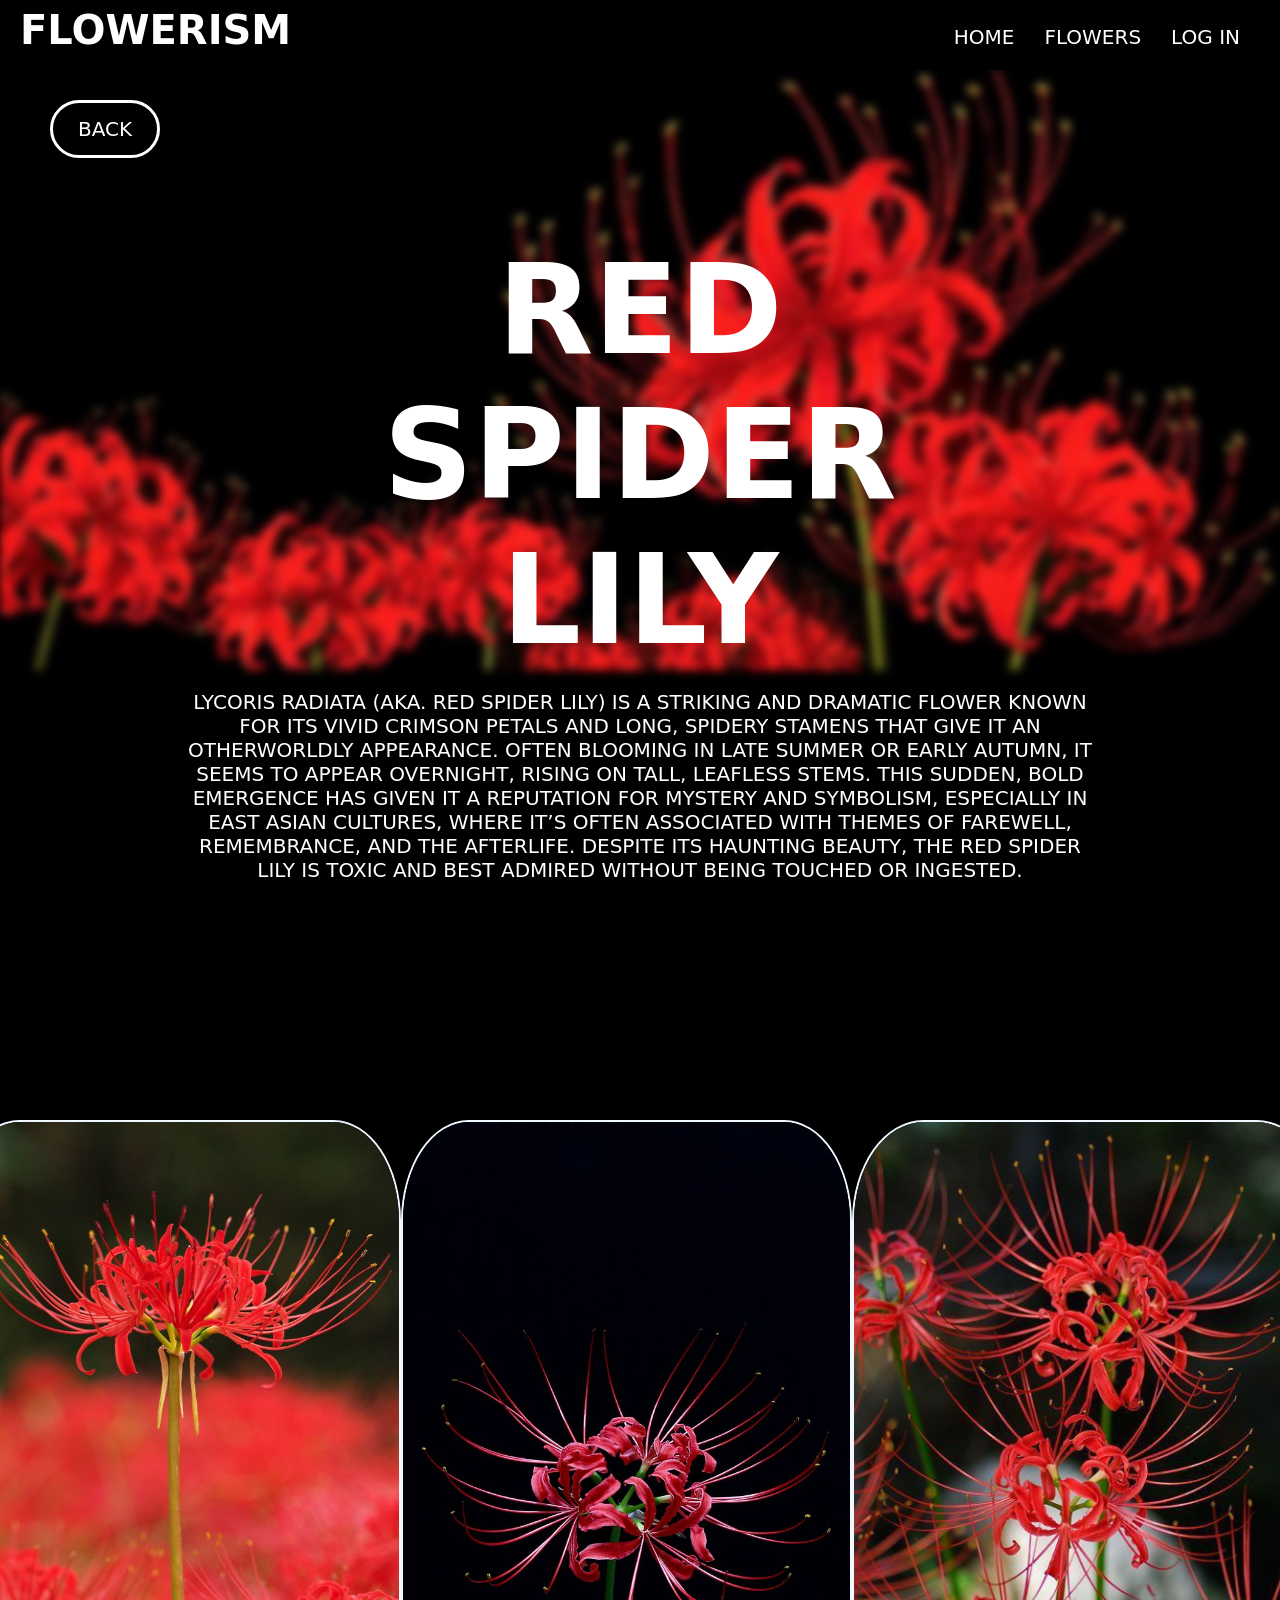
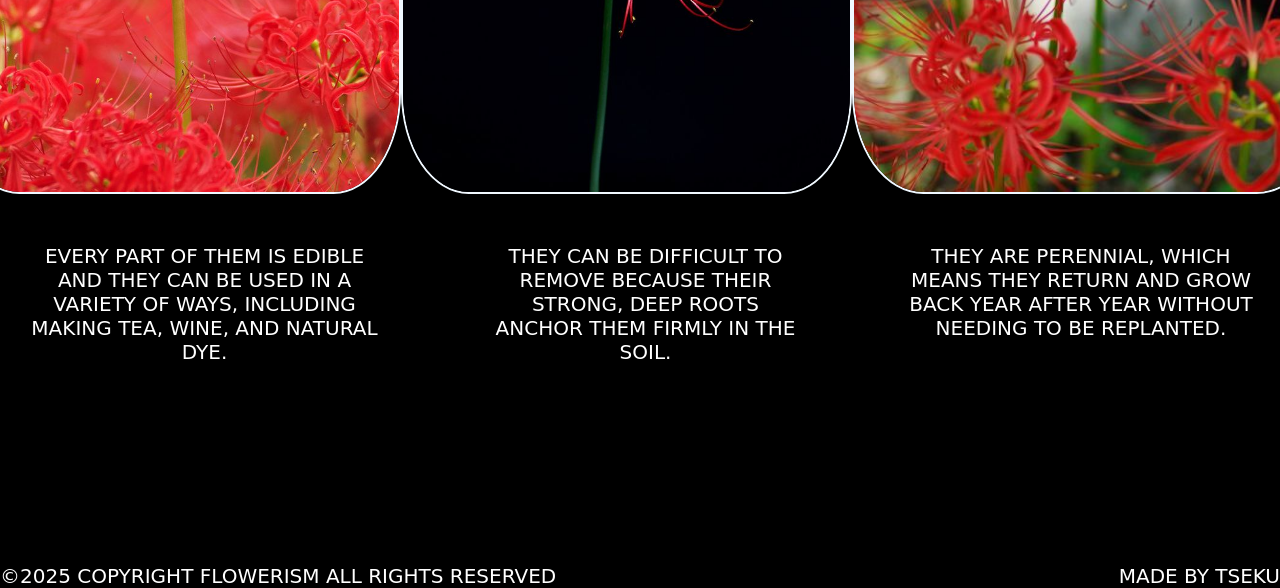
<file: Redlily.html>
<!DOCTYPE html>
<html lang="en">
<head>
    <meta charset="UTF-8">
    <meta name="viewport" content="width=device-width, initial-scale=1.0">
    <link rel="stylesheet" href="style.css" media="all">
    <link rel="stylesheet" href="style_dandelion.css" media="all">
    <title>Flowers || Red spider lily</title>
</head>
<body>
    <div id="header">
        <h1><a href="Index.html">Flowerism</a></h1>     
    <div id="options">
        <ul>
            <li><a href="Login.html">Log in</a></li>
            <li><a href="Flowers.html">Flowers</a></li>
            <li><a href="Index.html">Home</a></li>
        </ul>
    </div>
    </div>
    <div id="top">
        <a href="Flowers.html">Back</a>
        <img src="imgf/R1.gif" class="blurred-image">
            <h1>Red spider lily</h1>
            <p>Lycoris radiata (aka. Red spider lily) is a striking and dramatic flower known for its vivid crimson petals and long, spidery stamens that give it an otherworldly appearance. Often blooming in late summer or early autumn, it seems to appear overnight, rising on tall, leafless stems. This sudden, bold emergence has given it a reputation for mystery and symbolism, especially in East Asian cultures, where it’s often associated with themes of farewell, remembrance, and the afterlife. Despite its haunting beauty, the red spider lily is toxic and best admired without being touched or ingested.</p>
    </div>
    <div id="bottom">
        <img src="imgf/R2.jpg">
        <img src="imgf/Redlily.jpg">
        <img src="imgf/R3.jpg">
    </div>
    <div id="facts">
        <ul>
            <li>Every part of them is edible and they can be used in a variety of ways, including making tea, wine, and natural dye.</li>
            <li>They can be difficult to remove because their strong, deep roots anchor them firmly in the soil.</li>
            <li>They are perennial, which means they return and grow back year after year without needing to be replanted.</li>
        </ul>
    </div>
    <div id="footer">
        <div id="me">Made by Tseku</div>
        <div id="copyright">©2025 Copyright Flowerism All rights reserved</div>
    </div>

</body>
</html>
</file>
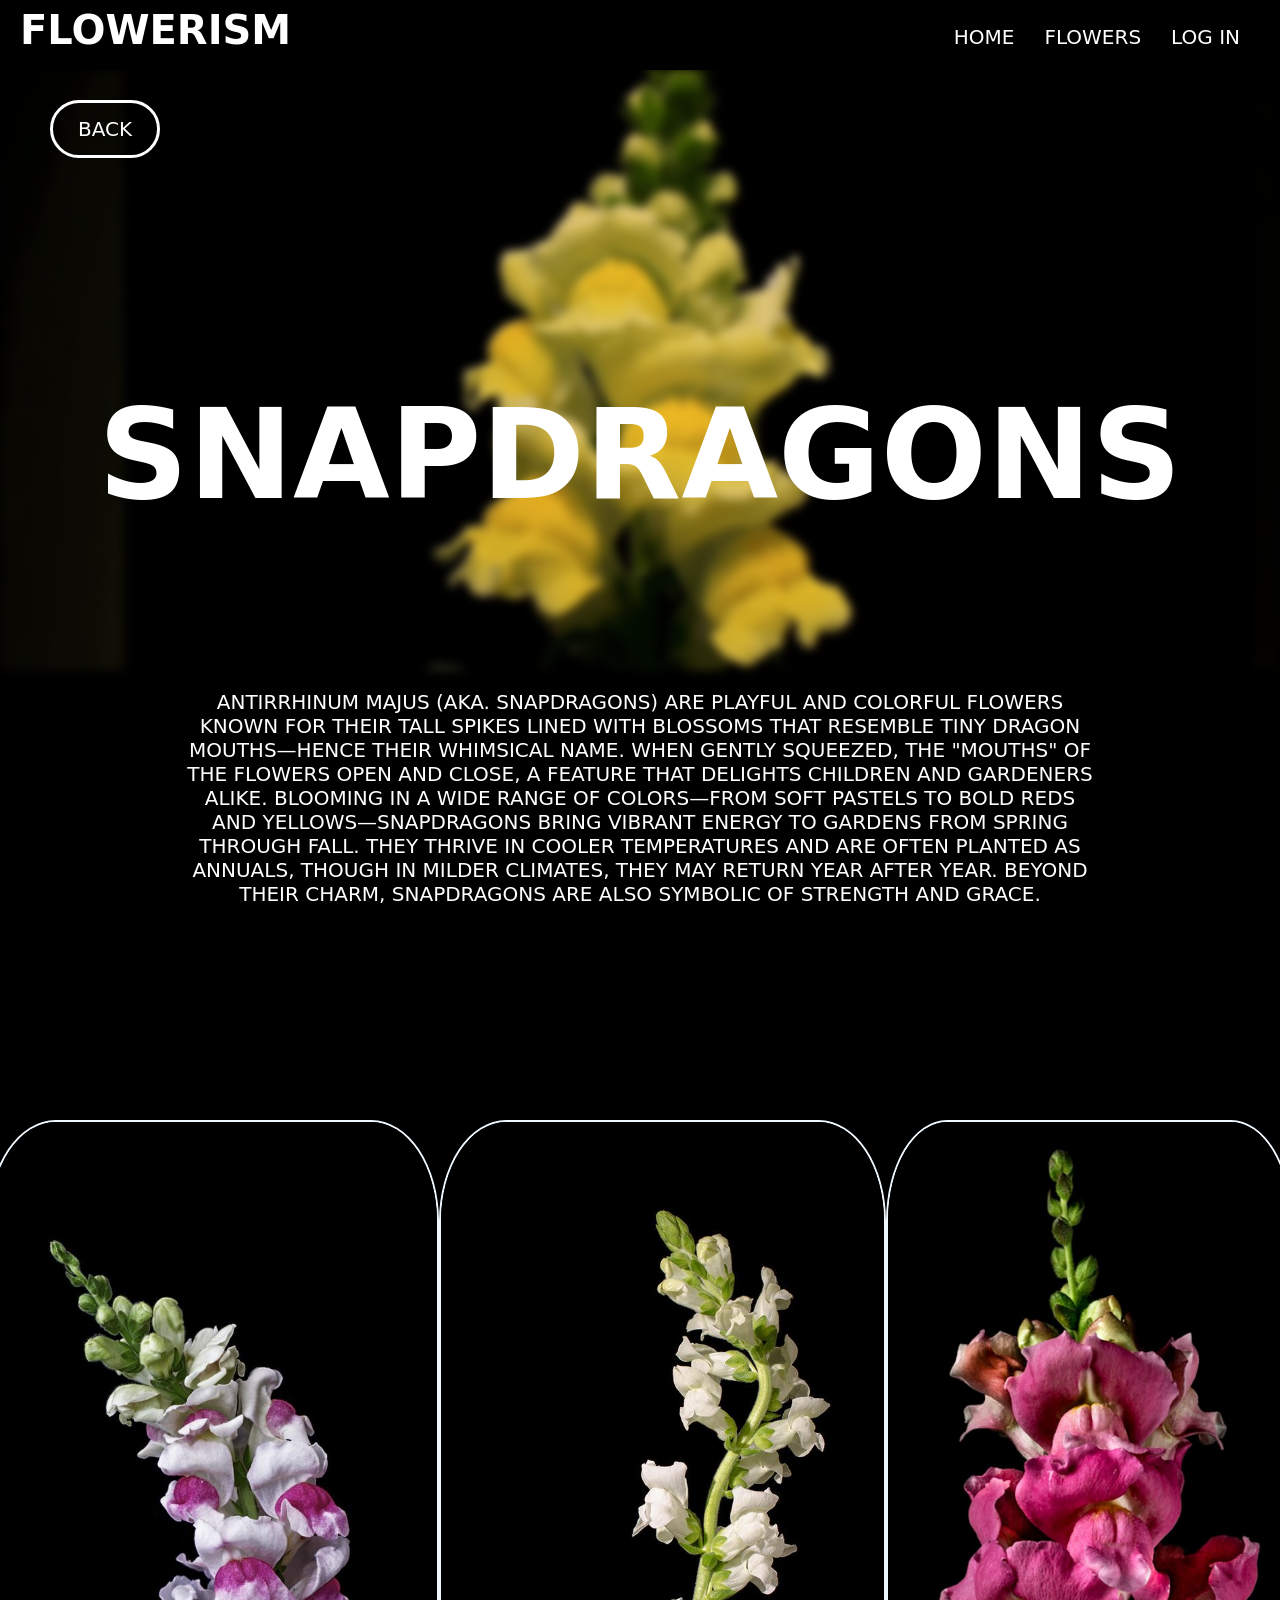
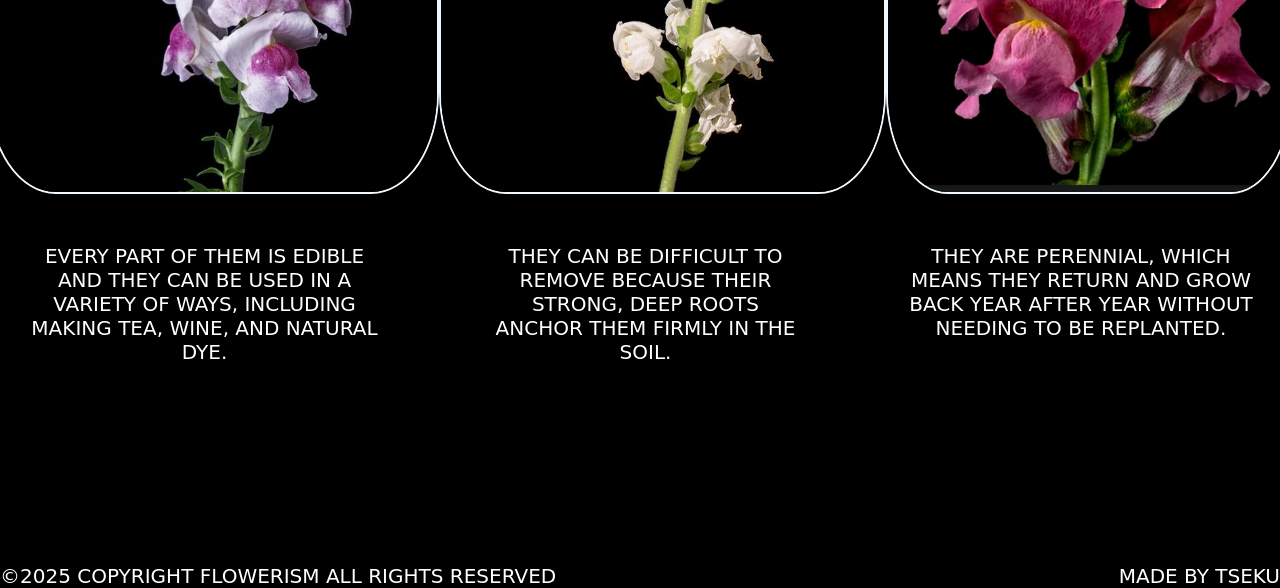
<file: snapdragon.html>
<!DOCTYPE html>
<html lang="en">
<head>
    <meta charset="UTF-8">
    <meta name="viewport" content="width=device-width, initial-scale=1.0">
    <link rel="stylesheet" href="style.css" media="all">
    <link rel="stylesheet" href="style_dandelion.css" media="all">
    <title>Flowers || Snapdragons</title>
</head>
<body>
    <div id="header">
        <h1><a href="Index.html">Flowerism</a></h1>    
    <div id="options">
        <ul>
            <li><a href="Login.html">Log in</a></li>
            <li><a href="Flowers.html">Flowers</a></li>
            <li><a href="Index.html">Home</a></li>
        </ul>
    </div>
    </div>
    <div id="top">
        <a href="Flowers.html">Back</a>
        <img src="imgf/S1.gif" class="blurred-image">
            <h1>Snapdragons</h1>
            <p>Antirrhinum majus (aka. Snapdragons) are playful and colorful flowers known for their tall spikes lined with blossoms that resemble tiny dragon mouths—hence their whimsical name. When gently squeezed, the "mouths" of the flowers open and close, a feature that delights children and gardeners alike. Blooming in a wide range of colors—from soft pastels to bold reds and yellows—snapdragons bring vibrant energy to gardens from spring through fall. They thrive in cooler temperatures and are often planted as annuals, though in milder climates, they may return year after year. Beyond their charm, snapdragons are also symbolic of strength and grace.            </p>
    </div>
    <div id="bottom">
        <img src="imgf/snapdragon.jpg">
        <img src="imgf/S2.jpg">
        <img src="imgf/S3.jpg">
    </div>
    <div id="facts">
        <ul>
            <li>Every part of them is edible and they can be used in a variety of ways, including making tea, wine, and natural dye.</li>
            <li>They can be difficult to remove because their strong, deep roots anchor them firmly in the soil.</li>
            <li>They are perennial, which means they return and grow back year after year without needing to be replanted.</li>
        </ul>
    </div>
    <div id="footer">
        <div id="me">Made by Tseku</div>
        <div id="copyright">©2025 Copyright Flowerism All rights reserved</div>
    </div>

</body>
</html>
</file>
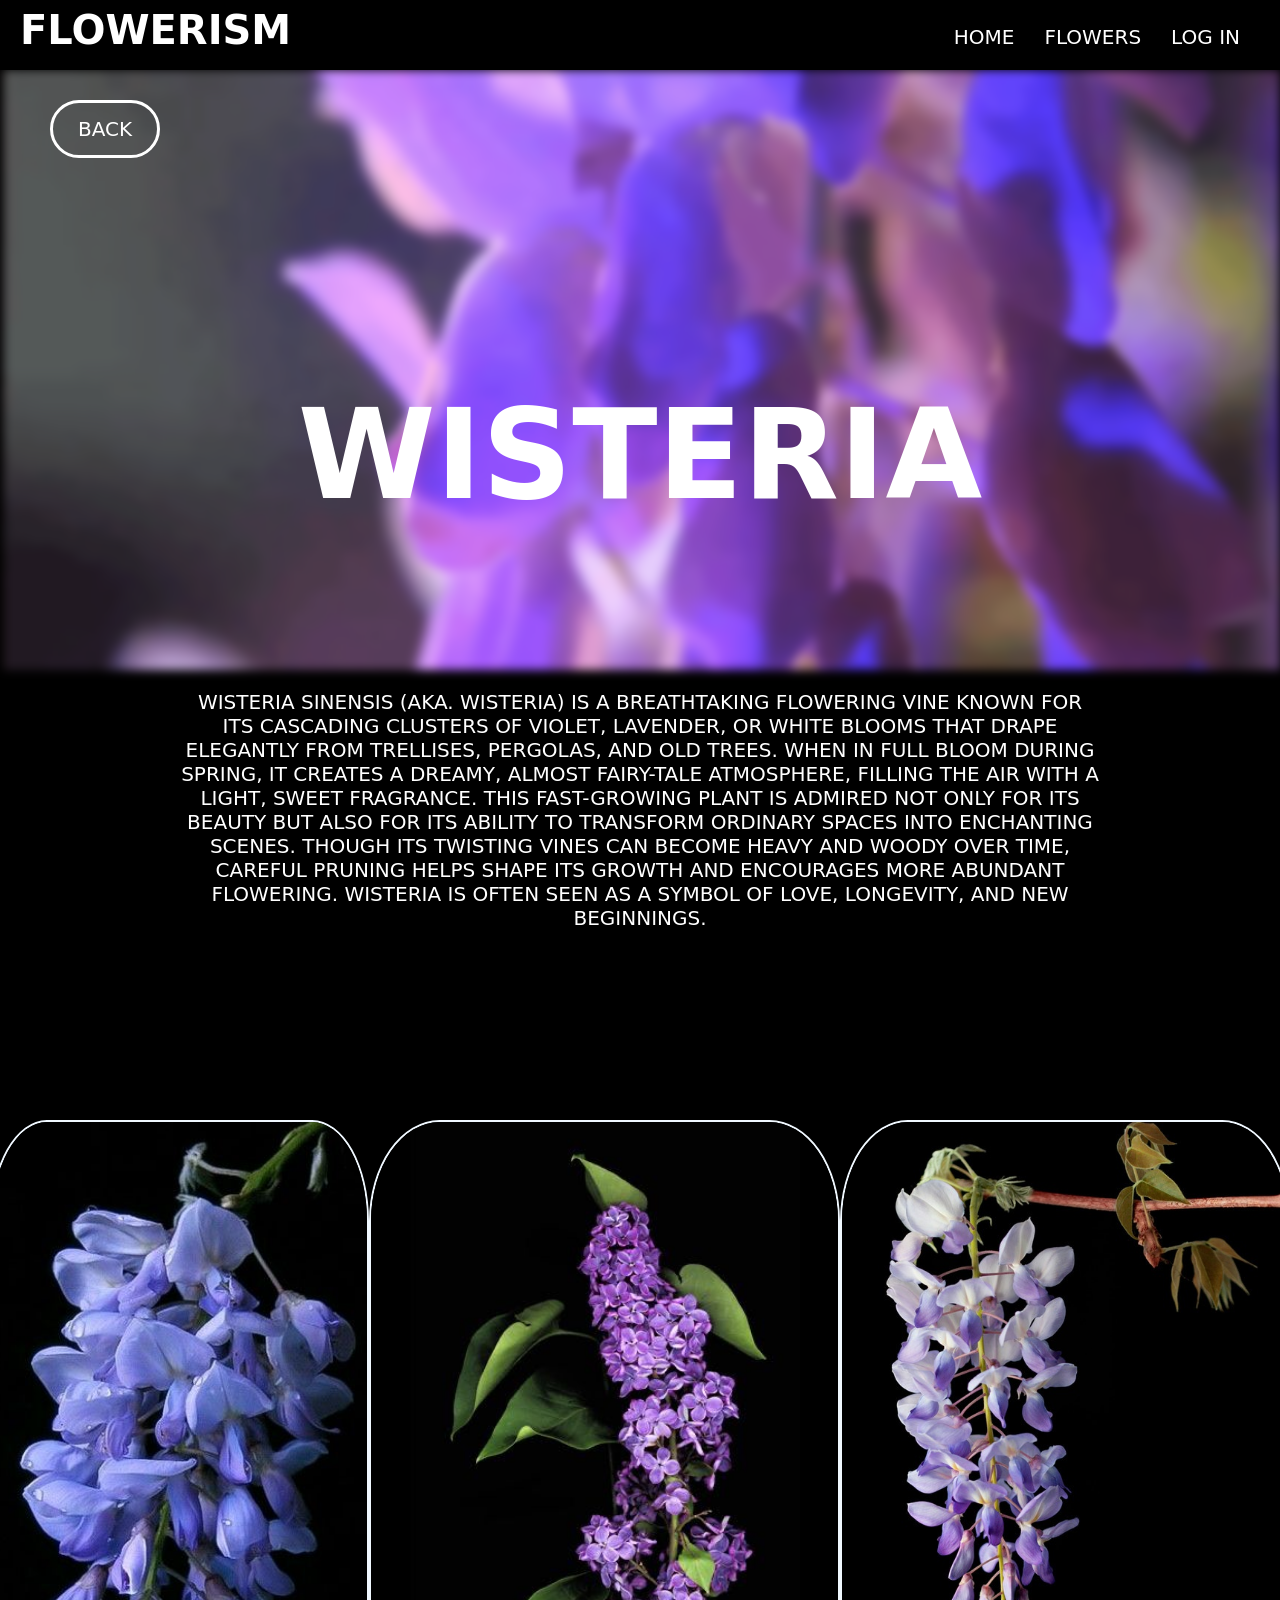
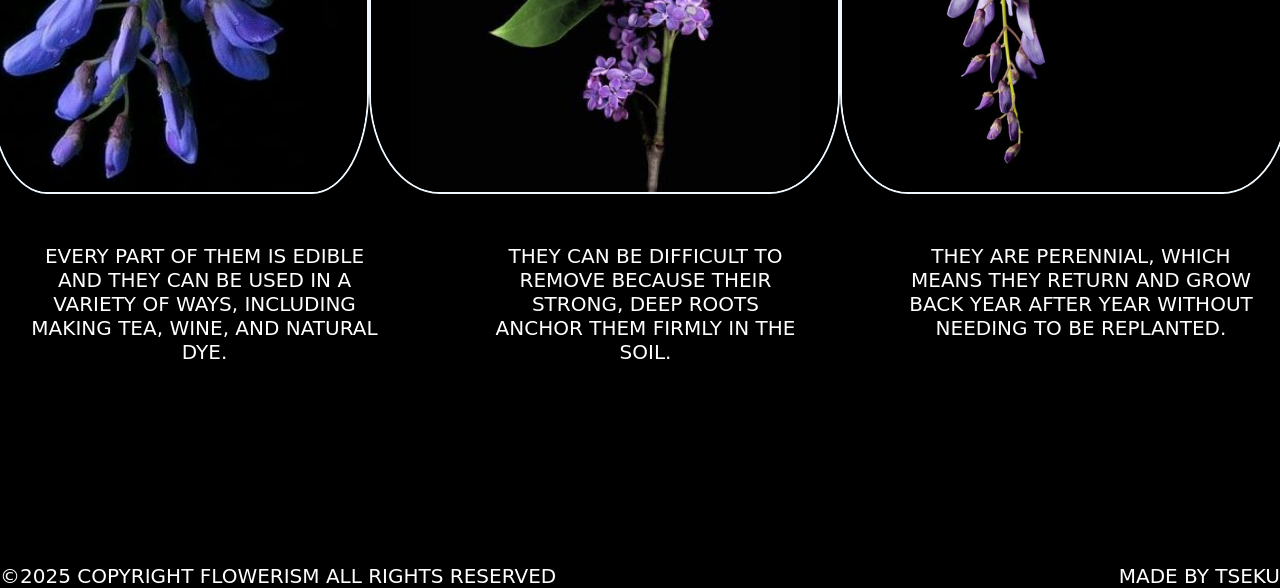
<file: wisteria.html>
<!DOCTYPE html>
<html lang="en">
<head>
    <meta charset="UTF-8">
    <meta name="viewport" content="width=device-width, initial-scale=1.0">
    <link rel="stylesheet" href="style.css" media="all">
    <link rel="stylesheet" href="style_dandelion.css" media="all">
    <title>Flowers || Wisteria</title>
</head>
<body>
    <div id="header">
    <h1>Flowerism</h1>  
    <div id="options">
        <ul>
            <li><a href="Login.html">Log in</a></li>
            <li><a href="Flowers.html">Flowers</a></li>
            <li><a href="Index.html">Home</a></li>
        </ul>
    </div>
    </div>
    <div id="top">
        <a href="Flowers.html">Back</a>
        <img src="imgf/W1.gif" class="blurred-image">
            <h1>Wisteria</h1>
            <p>Wisteria sinensis (aka. Wisteria) is a breathtaking flowering vine known for its cascading clusters of violet, lavender, or white blooms that drape elegantly from trellises, pergolas, and old trees. When in full bloom during spring, it creates a dreamy, almost fairy-tale atmosphere, filling the air with a light, sweet fragrance. This fast-growing plant is admired not only for its beauty but also for its ability to transform ordinary spaces into enchanting scenes. Though its twisting vines can become heavy and woody over time, careful pruning helps shape its growth and encourages more abundant flowering. Wisteria is often seen as a symbol of love, longevity, and new beginnings.</p>
    </div>
    <div id="bottom">
        <img src="imgf/wisteria.jpg">
        <img src="imgf/W2.jpg">
        <img src="imgf/W3.jpg">
    </div>
    <div id="facts">
        <ul>
            <li>Every part of them is edible and they can be used in a variety of ways, including making tea, wine, and natural dye.</li>
            <li>They can be difficult to remove because their strong, deep roots anchor them firmly in the soil.</li>
            <li>They are perennial, which means they return and grow back year after year without needing to be replanted.</li>
        </ul>
    </div>
    <div id="footer">
        <div id="me">Made by Tseku</div>
        <div id="copyright">©2025 Copyright Flowerism All rights reserved</div>
    </div>

</body>
</html>
</file>
<file: style.css>
body{

    font-size: 20px;
    color: #ffffff;
    margin: 0;
    font-family: system-ui, -apple-system, BlinkMacSystemFont, 'Segoe UI', Roboto, Oxygen, Ubuntu, Cantarell, 'Open Sans', 'Helvetica Neue', sans-serif;
    text-transform: uppercase;
    
    }
#header{
    position: fixed;
    top: 0;
    background-color: #000000;
    margin: 0;
    width: 100%;
    padding: 0;
    height: 70px;
    z-index: 1;
}

#header h1{
    padding: 7px 5px 10px 10px;
    margin: 0;
    float: left;
    margin-left: 10px;
    color: #ffffff;
}
#header ul{
    text-align: right;
    list-style-type:none;
    font-size: 20px;
    margin: 0;
    padding-right: 20px;
    top: 0;
}
#header li{
    float: right;
    padding: 25px 20px 10px 10px;
}
a:link{
    color:#ffffff;
    text-decoration:none;
}
#footer{
    padding-top: 200px;
    bottom: 0;
    font-size: 20px;
    margin: 0;
    width: 100%;
}
#copyright {
    margin: 0;
    padding: 0;
    position: static;
    left: 0;
    bottom: 0;
}
#me {
    margin: 0;
    padding: 0;
    position: static;
    float: right;
    right: 0;
    bottom: 0;
}
.footer{
    overflow: hidden;
}
</file>
<file: style_home.css>
body{
    padding-top: 70px;
    background-image: linear-gradient(to bottom right, rgb(72, 0, 121), rgb(11, 2, 22),rgb(11,2,22),rgb(72,0,121));
    background-size: cover;
    background-repeat: no-repeat;
    background-attachment: fixed;
}
#first{
    overflow: hidden;
    padding-top: 90px;
    
}
#lsd{
    float: left;
}
#lsd h1{
    font-size: 70px;
    padding: 30px 0px 0px 200px;
    width: 900px;
    word-spacing: 40px;
    float: left;
}
#lsd h2{
    width: 900px;
    padding-left: 200px;
    color: rgb(117, 86, 151);
}   
#lsd li{
    margin-left: 200px;
    margin-top: 35px;
    padding-top: 30px;
    list-style-type: none;
    border-style: solid;
    border-width: 2px;
    border-radius: 25px;
    border-color: rgb(99, 45, 187);
    background-color: rgba(91, 60, 131, 0.3);
    width: 200px;
    height: 70px;
    text-align: center;
}
#lsd a{
    font-size: 30px;
    font-weight: 500;
    color: rgb(99, 45, 187);
}
#first img{
    height: 700px;
    width: auto;
    border-radius: 40px;
    float: right;
    margin-right: 100px;
}
#pic{
    float: left;
    padding-left: 100px;

}
#pic img{
    height: 700px;
    width: auto;
    border-radius: 40px;
}
#info{
    margin-top: 200px;
}
#text p{
    border-style: solid;
    border-width: 2px;
    border-radius: 25px;
    width: 450px;
    margin: auto;
    padding: 30px;
    height: 300px;
    border-color: rgb(117, 86, 151);
    background-color: rgba(85, 44, 99, 0.3);
    text-transform: capitalize;
}
#footer{
    padding-top: 400px;
}
#text{
    display: flex;
    padding-top: 50px;
}
#head h1{
    padding-top: 50px;
    padding-left: 80px;
    display: flex;
    font-size: 60px;
    color: rgb(150, 91, 206);
}
</file>
<file: style_dandelion.css>
body{
    background-color: black;
}
#top img{
    width: 100%;
    filter: blur(5px);
    margin-top: 70px;
    object-fit: cover;
    height: 600px;
    display: block;
    z-index: 1;
}
#top h1{
    position: absolute;
    top: 50%;
    left: 50%;
    font-size: 125px;
    transform: translate(-50%, -50%);

}
#top{
    width: 100%;
    height: 600px;
    position: relative;
    text-align: center;
}
#top p{
    padding: 0px 180px 10px;
}
#top a{
    position: fixed;
    padding: 14px 25px;
    z-index: 2;
    text-align: center;
    left: 50px;
    top: 100px;
    border-color: white;
    border-style: solid;
    border-radius: 2rem;
    display: inline-block;
  }
#bottom img{
    width:  500px;
    height: 670px;
    background-size: cover;
    border-radius: 15%;
    margin: auto;
    gap: 100px;
    border: 2px solid;
    border-color: aliceblue;
}
#bottom{
    padding-top: 450px;
    display: flex;
    justify-content: center;
    align-items: center;
    overflow: hidden;
}
#facts{
    padding-top: 50px;
    display: flex;
    justify-content: center;
    align-items: center;
    overflow: hidden;
}
#facts ul{
    justify-content: center;
    display: flex;
    text-align: center;
    padding: 0 20px 0;
    margin: auto;
    gap: 100px;
    list-style-type: none;
}
</file>
<file: style_flowers.css>
body{
    padding-top: 70px;
    background-image: linear-gradient(to bottom right, rgb(72, 0, 121), rgb(11, 2, 22),rgb(11,2,22),rgb(72,0,121));
}



#introduction h1{
    padding-top: 70px;
    text-align: center;
    font-size: 70px;
}


#i1{
    display: flex;
    justify-content: center;
    align-items: center;
    overflow: hidden;
    padding: 50px 50px 50px;
}
#i2{
    display: flex;
    justify-content: center;
    align-items: center;
    overflow: hidden;
    padding: 50px 50px 50px;
}

#i1 img{
    width:  300px;
    height: 400px;
    background-size: cover;
    border-radius: 15%;
}
#i1 h1,h2,h3,h4,h5,h6{
    margin: auto;
    gap: 80px;
}
#i2 h1,h2,h3,h4,h5,h6{
    margin: auto;
    gap: 80px;
}
#i2 img{
    width:  300px;
    height: 400px;
    background-size: cover;
    border-radius: 15%;
}
</file>
<file: style_lily.css>
#top img{
    filter: brightness(80%);
}
</file>
<file: Style_login.css>
body{
    padding-top: 70px;
    background-image: linear-gradient(to bottom right, rgb(72, 0, 121), rgb(11, 2, 22),rgb(11,2,22),rgb(72,0,121));
    background-size: cover;
    background-repeat: no-repeat;
    background-attachment: fixed;
}
#main{
    background-color: rgb(199, 115, 255, 0.3);
    height: 450px;
    width: 600px;
    text-align: center;
    margin: auto;
    margin-top: 100px;
    border-radius: 40px;
    text-transform: none;
}
#main h1{
    padding-top: 40px;
}
#main input{
    border-radius: 7px;

    width: 400px;
    margin-top: 10px;
    size: 50px;
    font-size: 20px;
}
.input-field{
    padding: 15px 12px;
    height: 30px;
}
.button{
    height: 50px;
    padding: 15px 12px;
    background-color: rgb(194, 148, 238);
}
#content a{
    color: aliceblue;
}
#content li{
    list-style-type: none;              
}
</file>
